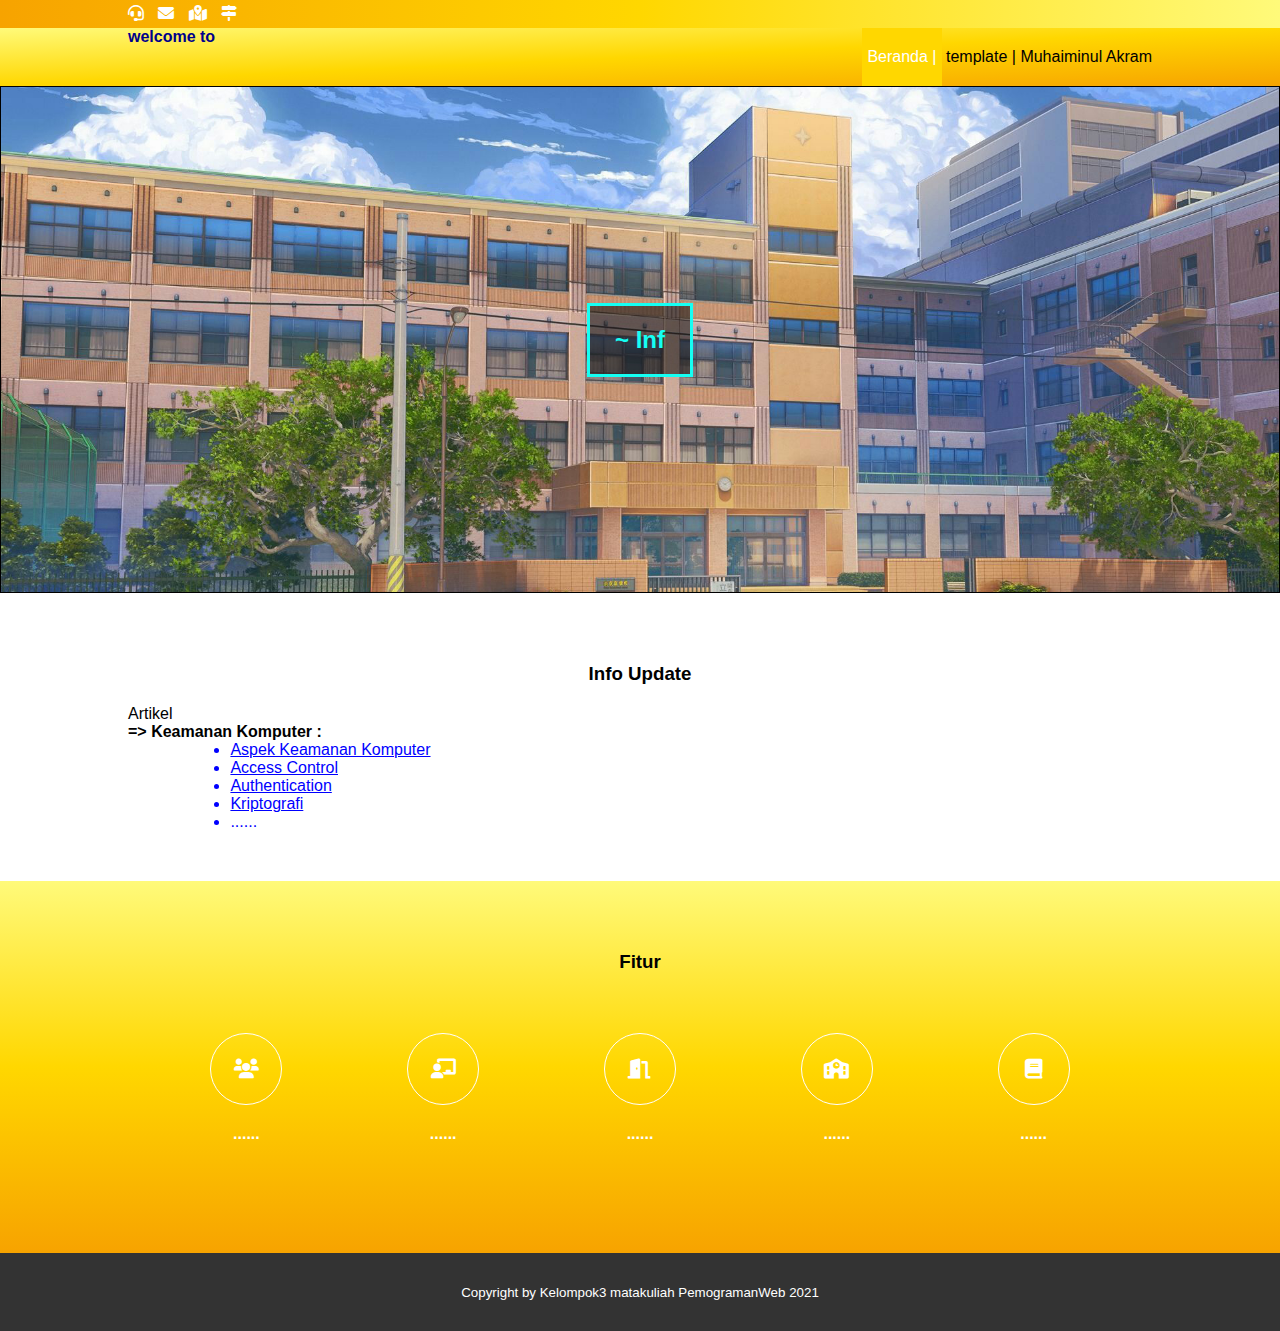
<file: index.html>
<!DOCTYPE html>
<html lang="en">
    <head>
        <meta charset="UTF-8">
        <meta name="viewport" content="width=device-width, initial-scale=1.0">
        <title>firstweb |home</title>
        <link rel="stylesheet" href="style.css">
        <link rel="stylesheet" href="https://cdnjs.cloudflare.com/ajax/libs/font-awesome/6.0.0-beta2/css/all.min.css">
    </head>
    <body>
        <!-- Header -->
        <div class="info">
            <div class="container">
                <ul>
                    <li><a href="#"><i class="fa-solid fa-headset"></i></a></li>
                    <li><a href="#"><i class="fas fa-envelope"></i></a></li>
                    <li><a href="#"><i class="fa-solid fa-map-location-dot"></i></a></li>
                    <li><a href="#"><i class="fa-solid fa-signs-post"></i></a></li>
                </ul>
            </div>
        </div>
    <header>
    <div class="container">
        <h4>
            <span class="efek2ngetik"></span><br>
            <span class="efek3ngetik"></span>
            <!---->
        </h4> 
        <script src="script2.js"></script>
        
        <ul>
            <li class="aktif"><a href="index.html">Beranda |</a></li>
            <!-- ... -->
            <li><a href="template.html">template |</a></li>
            <li><a href="biodt.html">Muhaiminul Akram </a></li>
        </ul>
    </div>
    </header>

        <!-- banner -->
        <section class="banner">
            <h2><!--Nama Sekolah :<br>-->
                <span class="efek-ngetik"></span>
            </h2>   <!--cobajs-->
            <script src="script.js"></script>
        </section>

        <!--Tentang Sekolah-->
    <section class="tentang">
        <div class="container">
            <h3>Info Update<br></h3>
            <p>
                Artikel <br>
                <b>=> Keamanan Komputer :</b> 
                <br>
                <div class="container">
                    <ul style="color: blue;">
                        <li><a href="KeamanankomputerRsm1.html"><u>Aspek Keamanan Komputer</u></a></li>
                        <li><a href="KeamanankomputerRsm2.html"><u>Access Control</u></a></li>
                        <li><a href="KeamanankomputerRsm3.html"><u>Authentication</u></a></li>
                        <li><a href="KeamanankomputerRsm4.html"><u>Kriptografi</u></a></li>
                        <li><a href="kosong.html">......</a></li>
                    </ul>
                </div>
                
                </p>
        </div>
    </section>

    <!--content-->
    <section class="fitur">
        <div class="container">
            <h3>Fitur</h3>
            <div class="box">
                <div class="col-5">
                    <a href="#">
                    <div class="icon"><i class="fa-solid fa-users"></i></div>
                    <h4>......</h4></a>
                </div>
                <div class="col-5">
                    <a href="#">
                    <div class="icon"><i class="fa-solid fa-chalkboard-user"></i></div>
                    <h4>......</h4></a>
                </div>
                <div class="col-5">
                    <a href="#">
                    <div class="icon"><i class="fa-solid fa-door-open"></i></div>
                    <h4>......</h4></a>
                </div>
                <div class="col-5">
                    <a href="#">
                    <div class="icon"><i class="fa-solid fa-school"></i></div>
                    <h4>......</h4></a>
                </div>
                <div class="col-5">
                    <a href="#">
                    <div class="icon"><i class="fa-solid fa-book"></i></div>
                    <h4>......</h4></a>
                </div>
            </div>
        </div>
    </section>

    <!--Footer-->

    <footer>
        <div class="container">
            <center><small>Copyright by Kelompok3 matakuliah PemogramanWeb 2021</small></center>
        </div>
    </footer>
    
    </body>
</html>
</file>
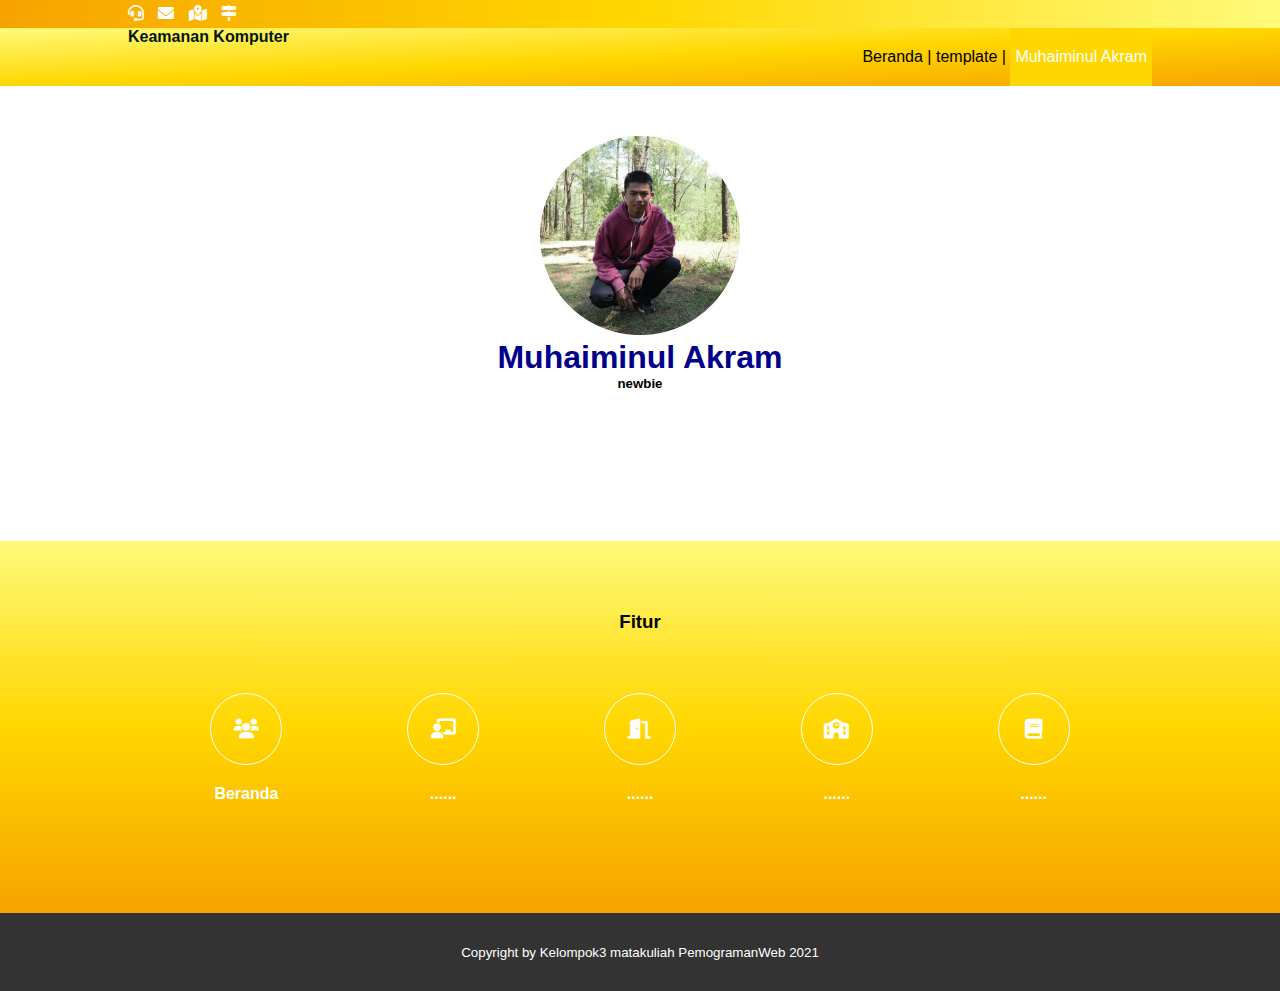
<file: biodt.html>
<!DOCTYPE html>
<html lang="en">
    <head>
        <meta charset="UTF-8">
        <meta name="viewport" content="width=device-width, initial-scale=1.0">
        <title>firstweb |materi</title>
        <link rel="stylesheet" href="style.css">
        <link rel="stylesheet" href="https://cdnjs.cloudflare.com/ajax/libs/font-awesome/6.0.0-beta2/css/all.min.css">
    </head>
    <body>
        <!-- Header -->
        <div class="info">
            <div class="container">
                <ul>
                    <li><a href="#"><i class="fa-solid fa-headset"></i></a></li>
                    <li><a href="#"><i class="fas fa-envelope"></i></a></li>
                    <li><a href="#"><i class="fa-solid fa-map-location-dot"></i></a></li>
                    <li><a href="#"><i class="fa-solid fa-signs-post"></i></a></li>
                </ul>
            </div>
        </div>
    <header>
    <div class="container">
        <!-- <h4><span class="efekngetik"></span></h4>js sekolah menengah kejuruan-->
        <!-- <script src="scripthallain.js"></script> -->
        <h4>Keamanan Komputer</h4>
        <ul>
            <li><a href="index.html">Beranda |</a></li>
            <!-- ... -->
            <li><a href="template.html">template |</a></li>
            <li class="aktif"><a href="biodt.html">Muhaiminul Akram </a></li>
        </ul>
    </div>
    </header>

    <!-- isi -->
    <section class="foto">
        <div class="container">
            <center><img src="gambar/pMuhaiminul Akram.jpg" width="200px"></center>  
            <center>
                <h1 style="color: darkblue;">Muhaiminul Akram</h1>
                <h5>newbie </h5>
            </center>
        </div>
    </section>
    <section class="bio">
        <div class="container">
            
        </div>

    </section>


    <!-- tutup isi -->

     <!--content-->
     <section class="fitur">
        <div class="container">
            <h3>Fitur</h3>
            <div class="box">
                <div class="col-5">
                    <a href="index.html">
                    <div class="icon"><i class="fa-solid fa-users"></i></div>
                    <h4>Beranda</h4></a>
                </div>
                <div class="col-5">
                    <a href="#">
                    <div class="icon"><i class="fa-solid fa-chalkboard-user"></i></div>
                    <h4>......</h4></a>
                </div>
                <div class="col-5">
                    <a href="#">
                    <div class="icon"><i class="fa-solid fa-door-open"></i></div>
                    <h4>......</h4></a>
                </div>
                <div class="col-5">
                    <a href="#">
                    <div class="icon"><i class="fa-solid fa-school"></i></div>
                    <h4>......</h4></a>
                </div>
                <div class="col-5">
                    <a href="#">
                    <div class="icon"><i class="fa-solid fa-book"></i></div>
                    <h4>......</h4></a>
                </div>
            </div>
        </div>
    </section>

    <!--Footer-->

    <footer>
        <div class="container">
            <center><small>Copyright by Kelompok3 matakuliah PemogramanWeb 2021</small></center>
        </div>
    </footer>

    </body>
</html>
</file>
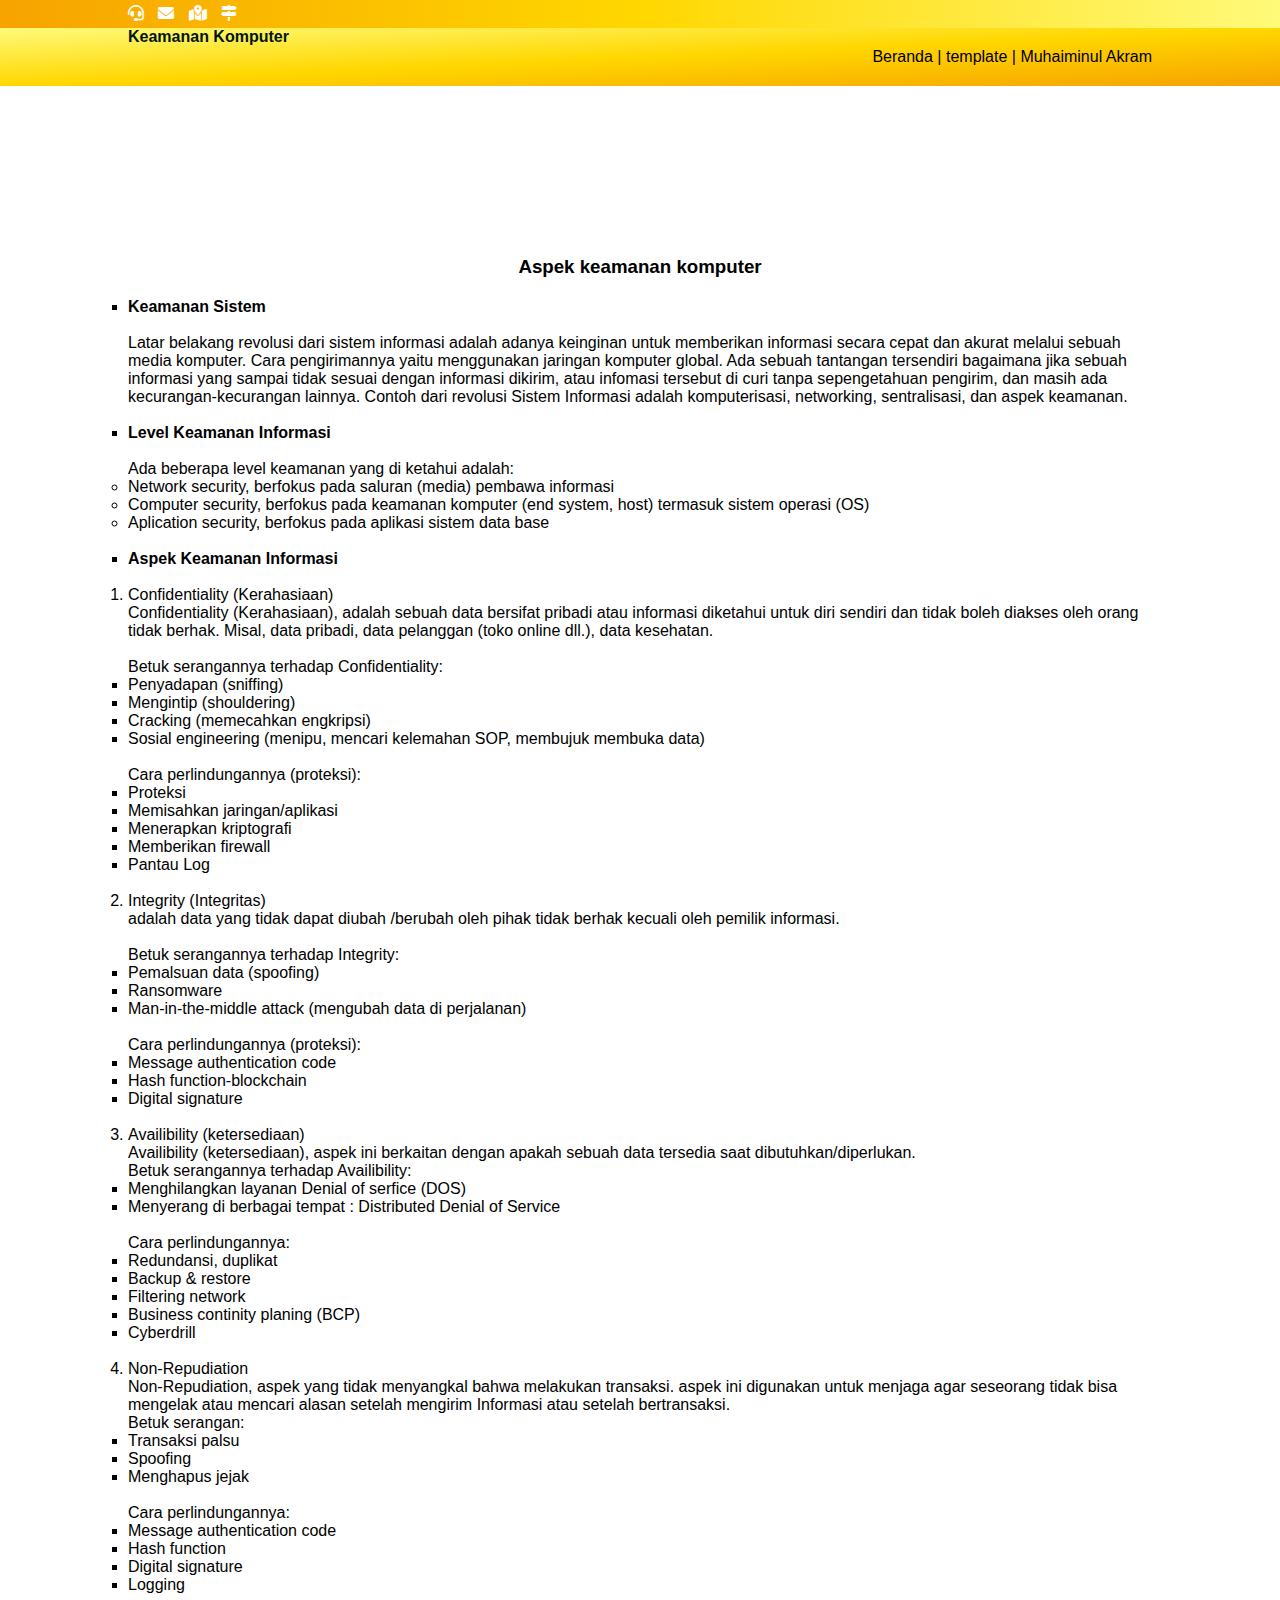
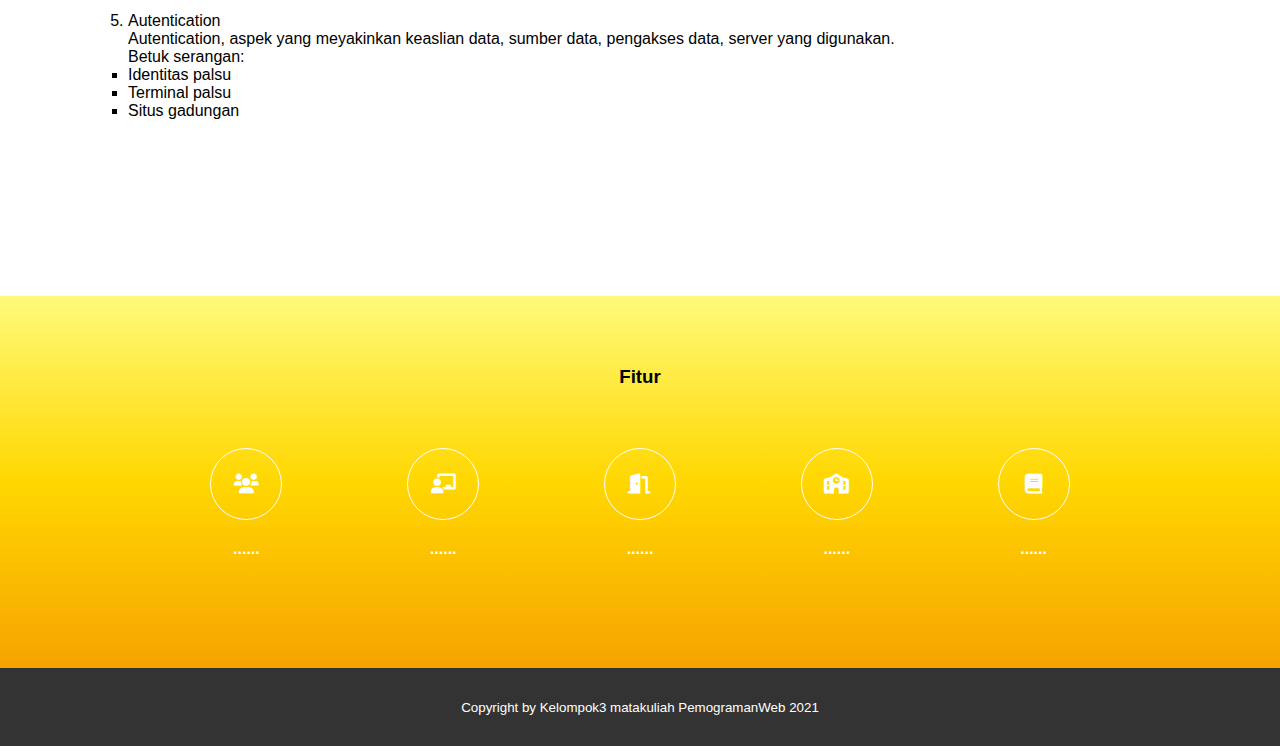
<file: KeamanankomputerResume1.html>
<!DOCTYPE html>
<html lang="en">
    <head>
        <meta charset="UTF-8">
        <meta name="viewport" content="width=device-width, initial-scale=1.0">
        <title>firsweb |materi</title>
        <link rel="stylesheet" href="style.css">
        <link rel="stylesheet" href="https://cdnjs.cloudflare.com/ajax/libs/font-awesome/6.0.0-beta2/css/all.min.css">
    </head>
    <body>
        <!-- Header -->
        <div class="info">
            <div class="container">
                <ul>
                    <li><a href="#"><i class="fa-solid fa-headset"></i></a></li>
                    <li><a href="#"><i class="fas fa-envelope"></i></a></li>
                    <li><a href="#"><i class="fa-solid fa-map-location-dot"></i></a></li>
                    <li><a href="#"><i class="fa-solid fa-signs-post"></i></a></li>
                </ul>
            </div>
        </div>
    <header>
    <div class="container">
        <!-- <h4><span class="efekngetik"></span></h4>js sekolah menengah kejuruan-->
        <!-- <script src="scripthallain.js"></script> -->
        <h4>Keamanan Komputer</h4>
        <ul>
            <li><a href="index.html">Beranda |</a></li>
            <!-- ... -->
            <li><a href="template.html">template |</a></li>
            <li"><a href="#">Muhaiminul Akram </a></li>
        </ul>
    </div>
    </header>

    <section class="foto">
        <div class="container">
            <!-- <img src="img/asdf.jpg" width="100%"> -->
        </div>

    </section>

        <!--visi misi-->
    <section class="tentang1">
        <div class="container">
            <h3>Aspek keamanan komputer</h3>
            <ul type="square">
                <!--  -->
                <li><b>Keamanan Sistem</b></li>
                <p><br>
                    Latar belakang revolusi dari sistem informasi adalah adanya keinginan untuk memberikan 
                    informasi secara cepat dan akurat melalui sebuah media komputer. 
                    Cara pengirimannya yaitu menggunakan jaringan komputer global. 
                    Ada sebuah tantangan tersendiri bagaimana jika sebuah informasi yang sampai tidak 
                    sesuai dengan informasi dikirim, atau infomasi tersebut di curi tanpa sepengetahuan 
                    pengirim, dan masih ada kecurangan-kecurangan  lainnya. Contoh dari revolusi Sistem 
                    Informasi adalah komputerisasi, networking, sentralisasi, dan aspek keamanan.
                    <br><br>
                </p>
                <!--  -->
                <li><b>Level Keamanan Informasi </b></li>
                <p><br>
                    Ada beberapa level keamanan yang di ketahui adalah:
                    <ul>
                        <li>Network security, berfokus pada saluran (media) pembawa informasi</li>
                        <li>Computer security, berfokus pada keamanan komputer (end system, host) termasuk sistem operasi (OS)</li>
                        <li>Aplication security, berfokus pada aplikasi sistem data base</li>
                    </ul>
                    <br>
                </p>
                <!--  -->
                <li><b>Aspek Keamanan Informasi</b></li>
                <p><br>
                    <ol>
                        <li>Confidentiality (Kerahasiaan)</li>
                        <p>Confidentiality (Kerahasiaan), 
                            adalah sebuah data bersifat pribadi atau informasi diketahui untuk diri 
                            sendiri dan tidak boleh diakses oleh orang tidak berhak. Misal, data pribadi, 
                            data pelanggan (toko online dll.), data kesehatan.
                            <br><br>
                            Betuk serangannya terhadap Confidentiality:
                            <ul>
                                <li>Penyadapan (sniffing)</li>
                                <li>Mengintip (shouldering)</li>
                                <li>Cracking (memecahkan engkripsi)</li>
                                <li>Sosial engineering (menipu, mencari kelemahan SOP, membujuk membuka data)</li>
                            </ul>
                            <br>
                            Cara perlindungannya (proteksi):
                            <ul>
                                <li>Proteksi</li>
                                <li>Memisahkan jaringan/aplikasi</li>
                                <li>Menerapkan kriptografi</li>
                                <li>Memberikan firewall</li>
                                <li>Pantau Log</li>
                            </ul>
                            <br>
                        </p>
                        <li>Integrity (Integritas)</li>
                        <p>adalah data yang tidak dapat diubah /berubah oleh pihak tidak berhak kecuali 
                            oleh pemilik informasi.
                            <br><br>
                            Betuk serangannya terhadap Integrity:
                            <ul>
                                <li>Pemalsuan data (spoofing)</li>
                                <li>Ransomware</li>
                                <li>Man-in-the-middle attack (mengubah data di perjalanan)</li>
                            </ul>
                            <br>
                            Cara perlindungannya (proteksi):
                            <ul>
                                <li>Message authentication code</li>
                                <li>Hash function-blockchain</li>
                                <li>Digital signature</li>
                            </ul>
                            <br>
                            </p>

                        <li>Availibility (ketersediaan)</li>
                        <p>Availibility (ketersediaan), aspek ini berkaitan dengan apakah sebuah data 
                            tersedia saat dibutuhkan/diperlukan.
                            <br>
                            Betuk serangannya terhadap Availibility:
                            <ul>
                                <li>Menghilangkan layanan Denial of serfice (DOS)</li>
                                <li>Menyerang di berbagai tempat : Distributed Denial of Service</li>
                            </ul>
                            <br>
                            Cara perlindungannya:
                            <ul>
                                <li>Redundansi, duplikat</li>
                                <li>Backup & restore</li>
                                <li>Filtering network</li>
                                <li>Business continity planing (BCP)</li>
                                <li>Cyberdrill</li>
                            </ul>
                            <br>
                            </p>
                        <li>Non-Repudiation</li>
                        <p>Non-Repudiation, aspek yang tidak menyangkal bahwa melakukan transaksi. 
                            aspek ini digunakan untuk menjaga agar seseorang tidak bisa mengelak atau 
                            mencari alasan setelah mengirim Informasi atau setelah bertransaksi.
                            <br>
                            Betuk serangan:
                            <ul>
                                <li>Transaksi palsu</li>
                                <li>Spoofing</li>
                                <li>Menghapus jejak</li>
                            </ul>
                            <br>
                            Cara perlindungannya:
                            <ul>
                                <li>Message authentication code</li>
                                <li>Hash function</li>
                                <li>Digital signature</li>
                                <li>Logging</li>
                            </ul>
                            <br>
                            </p>
                        <li>Autentication</li>
                        <p>Autentication, 
                            aspek yang meyakinkan keaslian data, sumber data, pengakses data, 
                            server yang digunakan.
                            <br>
                            Betuk serangan:
                            <ul>
                                <li>Identitas palsu</li>
                                <li>Terminal palsu</li>
                                <li>Situs gadungan</li>
                            </ul>
                            <br>
                        </p>
                    </ol>

                </p>

            </ul>
            <p>
                <br><br>
                <br><br>
                <br><br>
            </p>
            
        </div>
    </section>

     <!--content-->
     <section class="fitur">
        <div class="container">
            <h3>Fitur</h3>
            <div class="box">
                <div class="col-5">
                    <a href="#">
                    <div class="icon"><i class="fa-solid fa-users"></i></div>
                    <h4>......</h4></a>
                </div>
                <div class="col-5">
                    <a href="#">
                    <div class="icon"><i class="fa-solid fa-chalkboard-user"></i></div>
                    <h4>......</h4></a>
                </div>
                <div class="col-5">
                    <a href="#">
                    <div class="icon"><i class="fa-solid fa-door-open"></i></div>
                    <h4>......</h4></a>
                </div>
                <div class="col-5">
                    <a href="#">
                    <div class="icon"><i class="fa-solid fa-school"></i></div>
                    <h4>......</h4></a>
                </div>
                <div class="col-5">
                    <a href="#">
                    <div class="icon"><i class="fa-solid fa-book"></i></div>
                    <h4>......</h4></a>
                </div>
            </div>
        </div>
    </section>

    <!--Footer-->

    <footer>
        <div class="container">
            <center><small>Copyright by Kelompok3 matakuliah PemogramanWeb 2021</small></center>
        </div>
    </footer>

    </body>
</html>
</file>
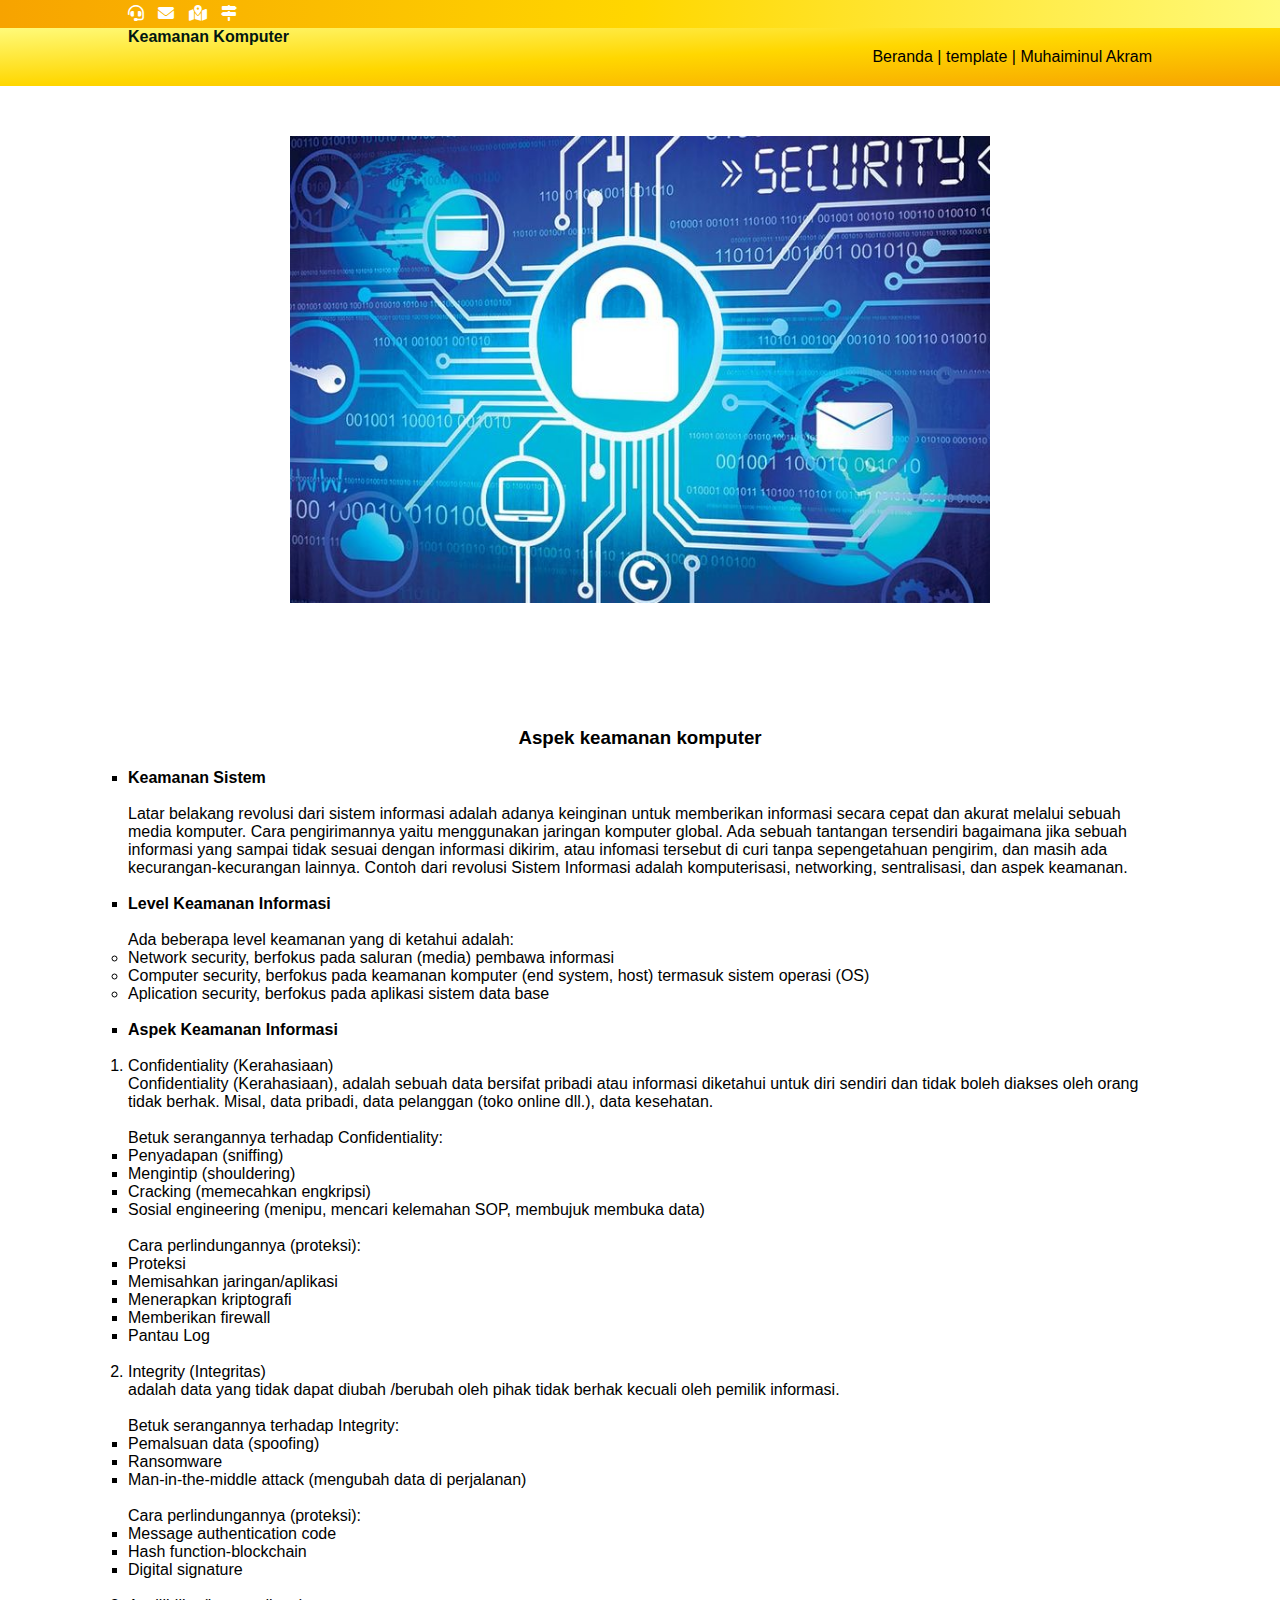
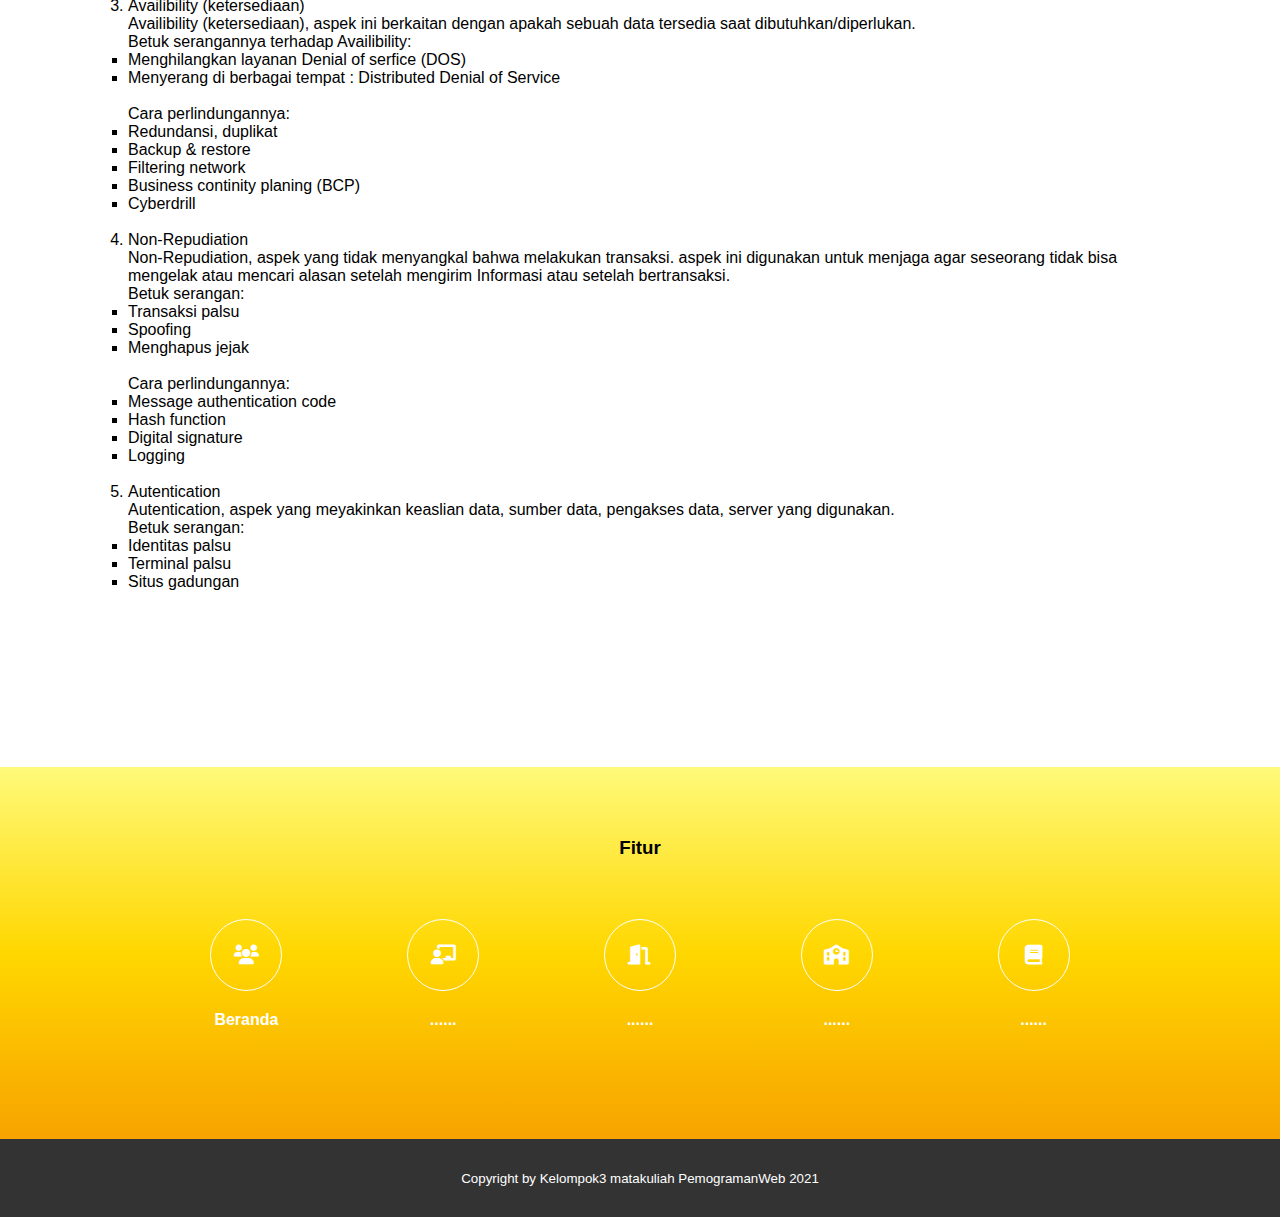
<file: KeamanankomputerRsm1.html>
<!DOCTYPE html>
<html lang="en">
    <head>
        <meta charset="UTF-8">
        <meta name="viewport" content="width=device-width, initial-scale=1.0">
        <title>firstweb |materi</title>
        <link rel="stylesheet" href="style.css">
        <link rel="stylesheet" href="https://cdnjs.cloudflare.com/ajax/libs/font-awesome/6.0.0-beta2/css/all.min.css">
    </head>
    <body>
        <!-- Header -->
        <div class="info">
            <div class="container">
                <ul>
                    <li><a href="#"><i class="fa-solid fa-headset"></i></a></li>
                    <li><a href="#"><i class="fas fa-envelope"></i></a></li>
                    <li><a href="#"><i class="fa-solid fa-map-location-dot"></i></a></li>
                    <li><a href="#"><i class="fa-solid fa-signs-post"></i></a></li>
                </ul>
            </div>
        </div>
    <header>
    <div class="container">
        <!-- <h4><span class="efekngetik"></span></h4>js sekolah menengah kejuruan-->
        <!-- <script src="scripthallain.js"></script> -->
        <h4>Keamanan Komputer</h4>
        <ul>
            <li><a href="index.html">Beranda |</a></li>
            <!-- ... -->
            <li><a href="template.html">template |</a></li>
            <li><a href="biodt.html">Muhaiminul Akram </a></li>
        </ul>
    </div>
    </header>

    <section class="foto">
        <div class="container">
            <center><img src="gambar/KKom.jpg" width="700px"></center>
            
        </div>

    </section>

        <!-- -->
    <section class="tentang1">
        <div class="container">
            <h3>Aspek keamanan komputer</h3>
            <ul type="square">
                <!--  -->
                <li><b>Keamanan Sistem</b></li>
                <p><br>
                    Latar belakang revolusi dari sistem informasi adalah adanya keinginan untuk memberikan 
                    informasi secara cepat dan akurat melalui sebuah media komputer. 
                    Cara pengirimannya yaitu menggunakan jaringan komputer global. 
                    Ada sebuah tantangan tersendiri bagaimana jika sebuah informasi yang sampai tidak 
                    sesuai dengan informasi dikirim, atau infomasi tersebut di curi tanpa sepengetahuan 
                    pengirim, dan masih ada kecurangan-kecurangan  lainnya. Contoh dari revolusi Sistem 
                    Informasi adalah komputerisasi, networking, sentralisasi, dan aspek keamanan.
                    <br><br>
                </p>
                <!--  -->
                <li><b>Level Keamanan Informasi </b></li>
                <p><br>
                    Ada beberapa level keamanan yang di ketahui adalah:
                    <ul>
                        <li>Network security, berfokus pada saluran (media) pembawa informasi</li>
                        <li>Computer security, berfokus pada keamanan komputer (end system, host) termasuk sistem operasi (OS)</li>
                        <li>Aplication security, berfokus pada aplikasi sistem data base</li>
                    </ul>
                    <br>
                </p>
                <!--  -->
                <li><b>Aspek Keamanan Informasi</b></li>
                <p><br>
                    <ol>
                        <li>Confidentiality (Kerahasiaan)</li>
                        <p>Confidentiality (Kerahasiaan), 
                            adalah sebuah data bersifat pribadi atau informasi diketahui untuk diri 
                            sendiri dan tidak boleh diakses oleh orang tidak berhak. Misal, data pribadi, 
                            data pelanggan (toko online dll.), data kesehatan.
                            <br><br>
                            Betuk serangannya terhadap Confidentiality:
                            <ul>
                                <li>Penyadapan (sniffing)</li>
                                <li>Mengintip (shouldering)</li>
                                <li>Cracking (memecahkan engkripsi)</li>
                                <li>Sosial engineering (menipu, mencari kelemahan SOP, membujuk membuka data)</li>
                            </ul>
                            <br>
                            Cara perlindungannya (proteksi):
                            <ul>
                                <li>Proteksi</li>
                                <li>Memisahkan jaringan/aplikasi</li>
                                <li>Menerapkan kriptografi</li>
                                <li>Memberikan firewall</li>
                                <li>Pantau Log</li>
                            </ul>
                            <br>
                        </p>
                        <li>Integrity (Integritas)</li>
                        <p>adalah data yang tidak dapat diubah /berubah oleh pihak tidak berhak kecuali 
                            oleh pemilik informasi.
                            <br><br>
                            Betuk serangannya terhadap Integrity:
                            <ul>
                                <li>Pemalsuan data (spoofing)</li>
                                <li>Ransomware</li>
                                <li>Man-in-the-middle attack (mengubah data di perjalanan)</li>
                            </ul>
                            <br>
                            Cara perlindungannya (proteksi):
                            <ul>
                                <li>Message authentication code</li>
                                <li>Hash function-blockchain</li>
                                <li>Digital signature</li>
                            </ul>
                            <br>
                            </p>

                        <li>Availibility (ketersediaan)</li>
                        <p>Availibility (ketersediaan), aspek ini berkaitan dengan apakah sebuah data 
                            tersedia saat dibutuhkan/diperlukan.
                            <br>
                            Betuk serangannya terhadap Availibility:
                            <ul>
                                <li>Menghilangkan layanan Denial of serfice (DOS)</li>
                                <li>Menyerang di berbagai tempat : Distributed Denial of Service</li>
                            </ul>
                            <br>
                            Cara perlindungannya:
                            <ul>
                                <li>Redundansi, duplikat</li>
                                <li>Backup & restore</li>
                                <li>Filtering network</li>
                                <li>Business continity planing (BCP)</li>
                                <li>Cyberdrill</li>
                            </ul>
                            <br>
                            </p>
                        <li>Non-Repudiation</li>
                        <p>Non-Repudiation, aspek yang tidak menyangkal bahwa melakukan transaksi. 
                            aspek ini digunakan untuk menjaga agar seseorang tidak bisa mengelak atau 
                            mencari alasan setelah mengirim Informasi atau setelah bertransaksi.
                            <br>
                            Betuk serangan:
                            <ul>
                                <li>Transaksi palsu</li>
                                <li>Spoofing</li>
                                <li>Menghapus jejak</li>
                            </ul>
                            <br>
                            Cara perlindungannya:
                            <ul>
                                <li>Message authentication code</li>
                                <li>Hash function</li>
                                <li>Digital signature</li>
                                <li>Logging</li>
                            </ul>
                            <br>
                            </p>
                        <li>Autentication</li>
                        <p>Autentication, 
                            aspek yang meyakinkan keaslian data, sumber data, pengakses data, 
                            server yang digunakan.
                            <br>
                            Betuk serangan:
                            <ul>
                                <li>Identitas palsu</li>
                                <li>Terminal palsu</li>
                                <li>Situs gadungan</li>
                            </ul>
                            <br>
                        </p>
                    </ol>

                </p>

            </ul>
            <p>
                <br><br>
                <br><br>
                <br><br>
            </p>
            
        </div>
    </section>

     <!--content-->
     <section class="fitur">
        <div class="container">
            <h3>Fitur</h3>
            <div class="box">
                <div class="col-5">
                    <a href="index.html">
                    <div class="icon"><i class="fa-solid fa-users"></i></div>
                    <h4>Beranda</h4></a>
                </div>
                <div class="col-5">
                    <a href="#">
                    <div class="icon"><i class="fa-solid fa-chalkboard-user"></i></div>
                    <h4>......</h4></a>
                </div>
                <div class="col-5">
                    <a href="#">
                    <div class="icon"><i class="fa-solid fa-door-open"></i></div>
                    <h4>......</h4></a>
                </div>
                <div class="col-5">
                    <a href="#">
                    <div class="icon"><i class="fa-solid fa-school"></i></div>
                    <h4>......</h4></a>
                </div>
                <div class="col-5">
                    <a href="#">
                    <div class="icon"><i class="fa-solid fa-book"></i></div>
                    <h4>......</h4></a>
                </div>
            </div>
        </div>
    </section>

    <!--Footer-->

    <footer>
        <div class="container">
            <center><small>Copyright by Kelompok3 matakuliah PemogramanWeb 2021</small></center>
        </div>
    </footer>

    </body>
</html>
</file>
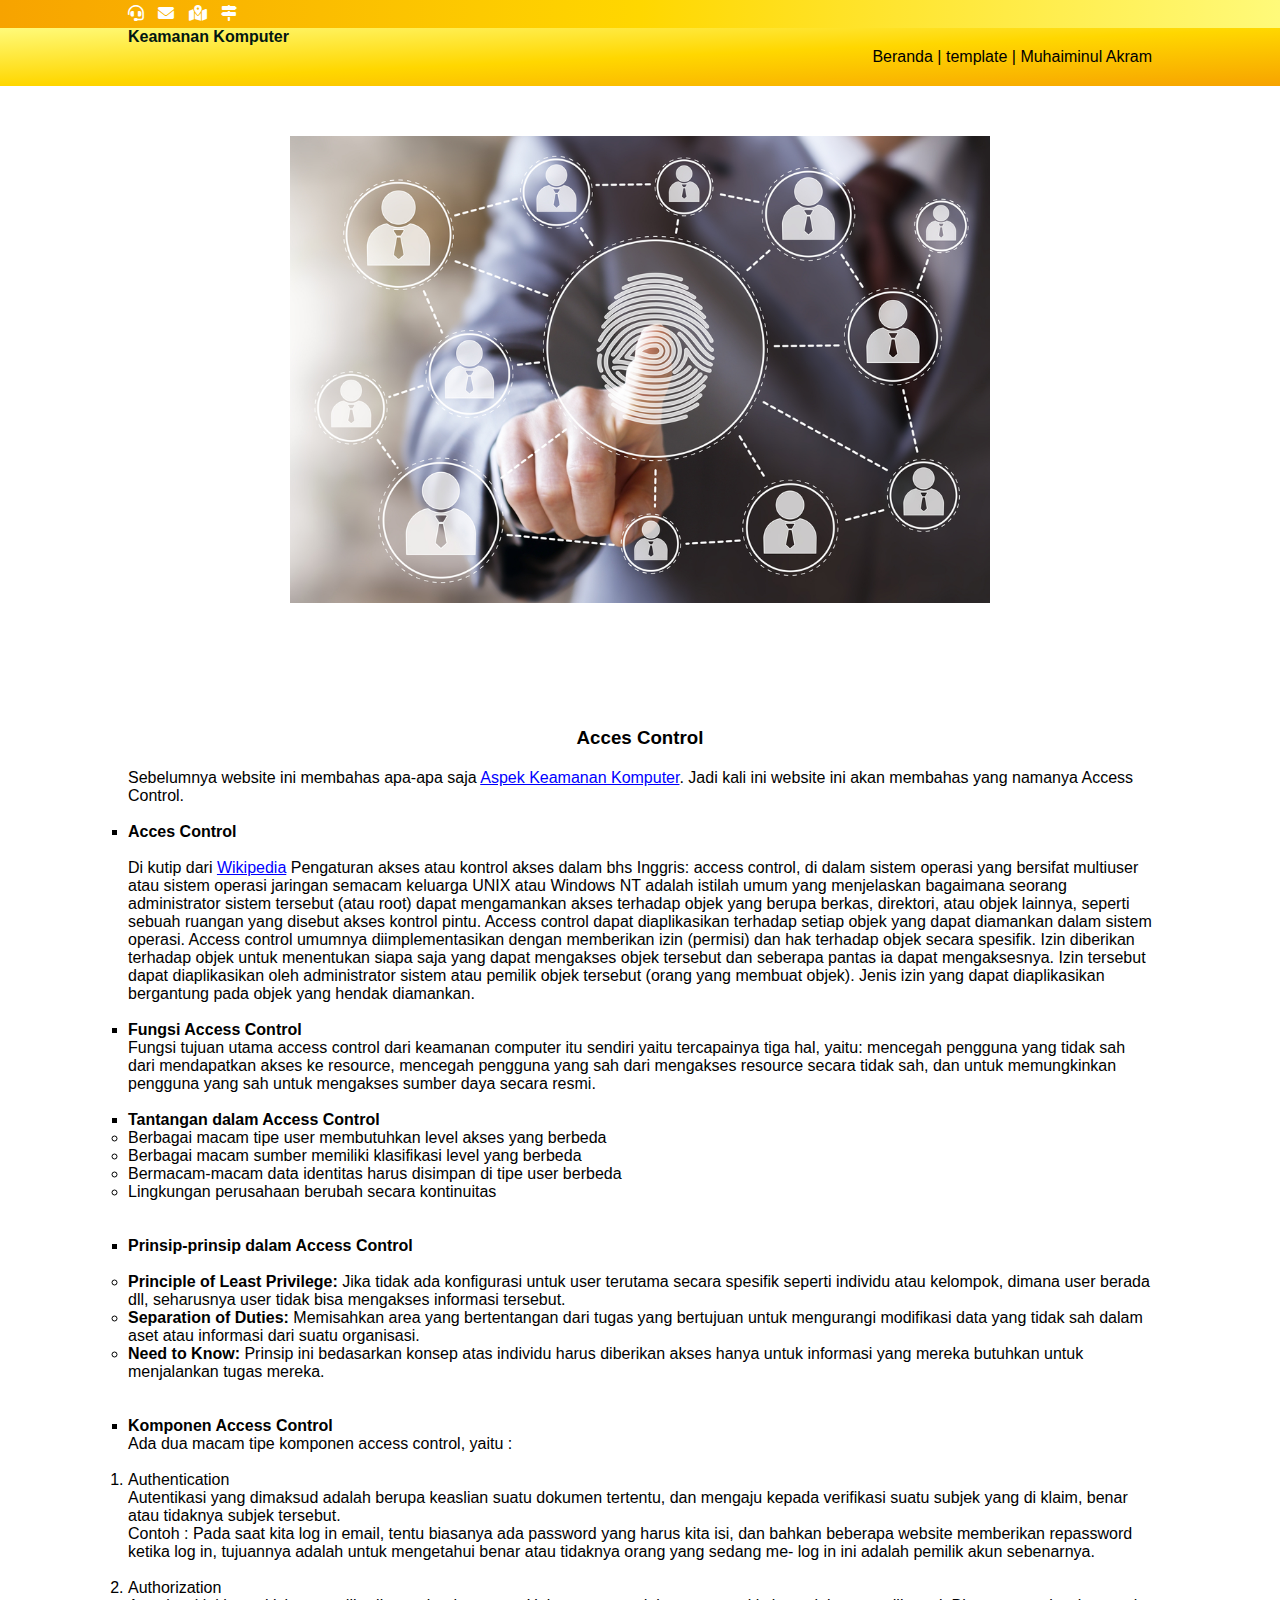
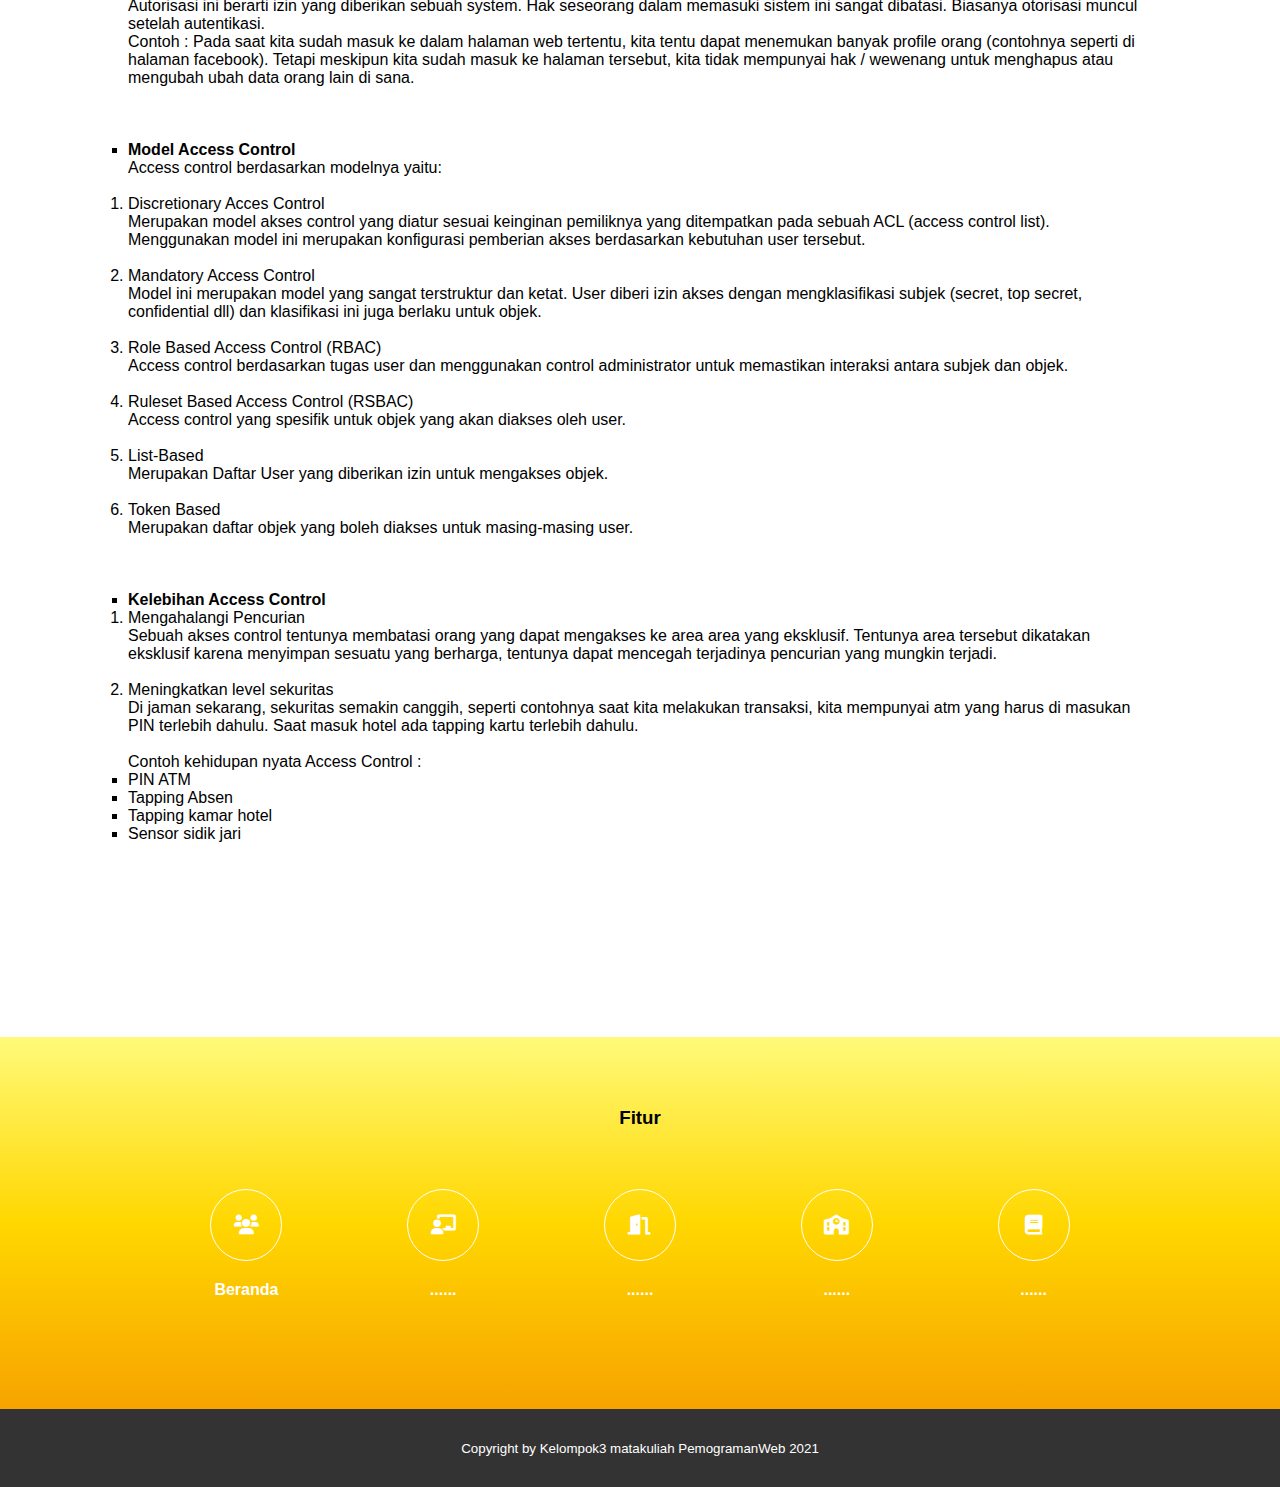
<file: KeamanankomputerRsm2.html>
<!DOCTYPE html>
<html lang="en">
    <head>
        <meta charset="UTF-8">
        <meta name="viewport" content="width=device-width, initial-scale=1.0">
        <title>firstweb |materi</title>
        <link rel="stylesheet" href="style.css">
        <link rel="stylesheet" href="https://cdnjs.cloudflare.com/ajax/libs/font-awesome/6.0.0-beta2/css/all.min.css">
    </head>
    <body>
        <!-- Header -->
        <div class="info">
            <div class="container">
                <ul>
                    <li><a href="#"><i class="fa-solid fa-headset"></i></a></li>
                    <li><a href="#"><i class="fas fa-envelope"></i></a></li>
                    <li><a href="#"><i class="fa-solid fa-map-location-dot"></i></a></li>
                    <li><a href="#"><i class="fa-solid fa-signs-post"></i></a></li>
                </ul>
            </div>
        </div>
    <header>
    <div class="container">
        <!-- <h4><span class="efekngetik"></span></h4>js sekolah menengah kejuruan-->
        <!-- <script src="scripthallain.js"></script> -->
        <h4>Keamanan Komputer</h4>
        <ul>
            <li><a href="index.html">Beranda |</a></li>
            <!-- ... -->
            <li><a href="template.html">template |</a></li>
            <li><a href="biodt.html">Muhaiminul Akram </a></li>
        </ul>
    </div>
    </header>

    <section class="foto">
        <div class="container">
            <center><img src="gambar/AcsControl.jpg" width="700px"></center>
            
        </div>

    </section>

        <!-- -->
    <section class="tentang1">
        <div class="container">
            <h3>Acces Control</h3>
            <p>
                Sebelumnya website ini membahas 
                apa-apa saja <a href="KeamanankomputerRsm1.html"><u style="color: blue;">Aspek Keamanan Komputer</u></a>. 
                Jadi kali ini website ini akan membahas yang namanya Access Control. <br><br>
            </p>
            <ul type="square">
                <!--  -->
                <li><b>Acces Control</b></li>
                <p><br>
                    Di kutip dari 
                    <a href="https://id.wikipedia.org/wiki/Pengaturan_akses"><u style="color: blue;">Wikipedia</u></a> 
                    Pengaturan akses atau kontrol akses dalam bhs Inggris: access control, 
                    di dalam sistem operasi yang bersifat multiuser atau sistem operasi jaringan semacam keluarga UNIX 
                    atau Windows NT adalah istilah umum yang menjelaskan bagaimana seorang administrator sistem 
                    tersebut (atau root) dapat mengamankan akses terhadap objek yang berupa berkas, direktori, 
                    atau objek lainnya, seperti sebuah ruangan yang disebut akses kontrol pintu. Access control 
                    dapat diaplikasikan terhadap setiap objek yang dapat diamankan dalam sistem operasi. Access 
                    control umumnya diimplementasikan dengan memberikan izin (permisi) dan hak terhadap objek 
                    secara spesifik. Izin diberikan terhadap objek untuk menentukan siapa saja yang dapat mengakses 
                    objek tersebut dan seberapa pantas ia dapat mengaksesnya. Izin tersebut dapat diaplikasikan 
                    oleh administrator sistem atau pemilik objek tersebut (orang yang membuat objek). 
                    Jenis izin yang dapat diaplikasikan bergantung pada objek yang hendak diamankan.
                    <br><br>
                </p>
                <!--  -->
                <li><b>Fungsi Access Control</b></li>
                <p>
                    Fungsi tujuan utama access control dari keamanan computer itu sendiri yaitu tercapainya tiga hal, 
                    yaitu: mencegah pengguna yang tidak sah dari mendapatkan akses ke resource, mencegah pengguna yang 
                    sah dari mengakses resource secara tidak sah, 
                    dan untuk memungkinkan pengguna yang sah untuk mengakses sumber daya secara resmi.
                    <br><br>
                </p>
                <!--  -->
                <li><b>Tantangan dalam Access Control</b></li>
                <p>
                    <ul type="circle">
                        <li>Berbagai macam tipe user membutuhkan level akses yang berbeda</li>
                        <li>Berbagai macam sumber memiliki klasifikasi level yang berbeda</li>
                        <li>Bermacam-macam data identitas harus disimpan di tipe user berbeda</li>
                        <li>Lingkungan perusahaan berubah secara kontinuitas</li>
                    </ul>
                    <br><br>
                </p>
                <!--  -->
                <li><b>Prinsip-prinsip dalam Access Control</b></li>
                <p><br>
                    <ul type="circle">
                        <li><b>Principle of Least Privilege: </b>
                            Jika tidak ada konfigurasi untuk user terutama secara spesifik seperti 
                            individu atau kelompok, dimana user berada dll, 
                            seharusnya user tidak bisa mengakses informasi tersebut.</li>
                        <li><b>Separation of Duties: </b>Memisahkan area yang bertentangan dari tugas 
                            yang bertujuan untuk mengurangi modifikasi data yang tidak sah dalam aset 
                            atau informasi dari suatu organisasi.</li>
                        <li><b>Need to Know: </b>Prinsip ini bedasarkan konsep atas individu harus 
                            diberikan akses hanya untuk informasi yang mereka butuhkan untuk 
                            menjalankan tugas mereka.</li>
                    </ul>
                    <br><br>
                </p>
                <!--  -->
                <li><b>Komponen Access Control</b></li>
                <p>
                    Ada dua macam tipe komponen access control, yaitu : <br><br>
                    <ol>
                        <li>Authentication</li>
                        <p>Autentikasi yang dimaksud adalah berupa keaslian suatu dokumen tertentu, 
                            dan mengaju kepada verifikasi suatu subjek yang di klaim, benar atau 
                            tidaknya subjek tersebut. <br>
                            Contoh :
                            Pada saat kita log in email, tentu biasanya ada password yang harus kita isi, 
                            dan bahkan beberapa website memberikan repassword ketika log in, tujuannya 
                            adalah untuk mengetahui benar atau tidaknya orang yang sedang me- log in 
                            ini adalah pemilik akun sebenarnya. <br>   <br>                        
                        </p>
                        <li>Authorization</li>
                        <p>Autorisasi ini berarti izin yang diberikan sebuah system. Hak seseorang 
                            dalam memasuki sistem ini sangat dibatasi. Biasanya otorisasi muncul 
                            setelah autentikasi. <br>
                            Contoh :
                            Pada saat kita sudah masuk ke dalam halaman web tertentu, kita tentu dapat 
                            menemukan banyak profile orang (contohnya seperti di halaman facebook). 
                            Tetapi meskipun kita sudah masuk ke halaman tersebut, kita tidak mempunyai 
                            hak / wewenang untuk menghapus atau mengubah ubah data orang lain di sana. <br><br>
                        </p>
                    </ol>
                    <br><br>
                </p>
                <!--  -->
                <li><b>Model Access Control</b></li>
                <p>
                    Access control berdasarkan modelnya yaitu: <br><br>
                    <ol>
                        <li>Discretionary Acces Control</li>
                        <p>Merupakan model akses control yang diatur sesuai keinginan pemiliknya yang 
                            ditempatkan pada sebuah ACL (access control list). Menggunakan model ini 
                            merupakan konfigurasi pemberian akses berdasarkan kebutuhan user tersebut.
                            <br><br></p>
                        <li>Mandatory Access Control</li>
                        <p>Model ini merupakan model yang sangat terstruktur dan ketat. User diberi izin 
                            akses dengan mengklasifikasi subjek (secret, top secret, confidential dll) 
                            dan klasifikasi ini juga berlaku untuk objek. <br><br></p>
                        <li>Role Based Access Control (RBAC)</li>
                        <p>Access control berdasarkan tugas user dan menggunakan control administrator 
                            untuk memastikan interaksi antara subjek dan objek. <br><br></p>
                        <li>Ruleset Based Access Control (RSBAC)</li>
                        <p>Access control yang spesifik untuk objek yang akan diakses oleh user. <br><br></p>
                        <li>List-Based</li>
                        <p>Merupakan Daftar User yang diberikan izin untuk mengakses objek. <br><br></p>
                        <li>Token Based</li>
                        <p>Merupakan daftar objek yang boleh diakses untuk masing-masing user. <br><br></p>
                    </ol>
                    <br><br>
                </p>
                <!--  -->
                <li><b>Kelebihan Access Control</b></li>
                <p>
                    <ol>
                        <li>Mengahalangi Pencurian</li>
                        <p>
                            Sebuah akses control tentunya membatasi orang yang dapat mengakses ke area 
                            area yang eksklusif. Tentunya area tersebut dikatakan eksklusif karena 
                            menyimpan sesuatu yang berharga, tentunya dapat mencegah terjadinya 
                            pencurian yang mungkin terjadi.
                            <br><br>
                        </p>
                        <li>Meningkatkan level sekuritas</li>
                        <p>
                            Di jaman sekarang, sekuritas semakin canggih, seperti contohnya saat kita 
                            melakukan transaksi, kita mempunyai atm yang harus di masukan PIN terlebih 
                            dahulu. Saat masuk hotel ada tapping kartu terlebih dahulu.
                            <br><br>
                            Contoh kehidupan nyata Access Control : <br>
                            <ul>
                                <li>PIN ATM</li>
                                <li>Tapping Absen</li>
                                <li>Tapping kamar hotel</li>
                                <li>Sensor sidik jari</li>
                            </ul>
                        </p>
                    </ol>
                    <br><br>
                </p>
            </ul>

            <p>
                <br><br>
                <br><br>
                <br><br>
            </p>
            
        </div>
    </section>

     <!--content-->
     <section class="fitur">
        <div class="container">
            <h3>Fitur</h3>
            <div class="box">
                <div class="col-5">
                    <a href="index.html">
                    <div class="icon"><i class="fa-solid fa-users"></i></div>
                    <h4>Beranda</h4></a>
                </div>
                <div class="col-5">
                    <a href="#">
                    <div class="icon"><i class="fa-solid fa-chalkboard-user"></i></div>
                    <h4>......</h4></a>
                </div>
                <div class="col-5">
                    <a href="#">
                    <div class="icon"><i class="fa-solid fa-door-open"></i></div>
                    <h4>......</h4></a>
                </div>
                <div class="col-5">
                    <a href="#">
                    <div class="icon"><i class="fa-solid fa-school"></i></div>
                    <h4>......</h4></a>
                </div>
                <div class="col-5">
                    <a href="#">
                    <div class="icon"><i class="fa-solid fa-book"></i></div>
                    <h4>......</h4></a>
                </div>
            </div>
        </div>
    </section>

    <!--Footer-->

    <footer>
        <div class="container">
            <center><small>Copyright by Kelompok3 matakuliah PemogramanWeb 2021</small></center>
        </div>
    </footer>

    </body>
</html>
</file>
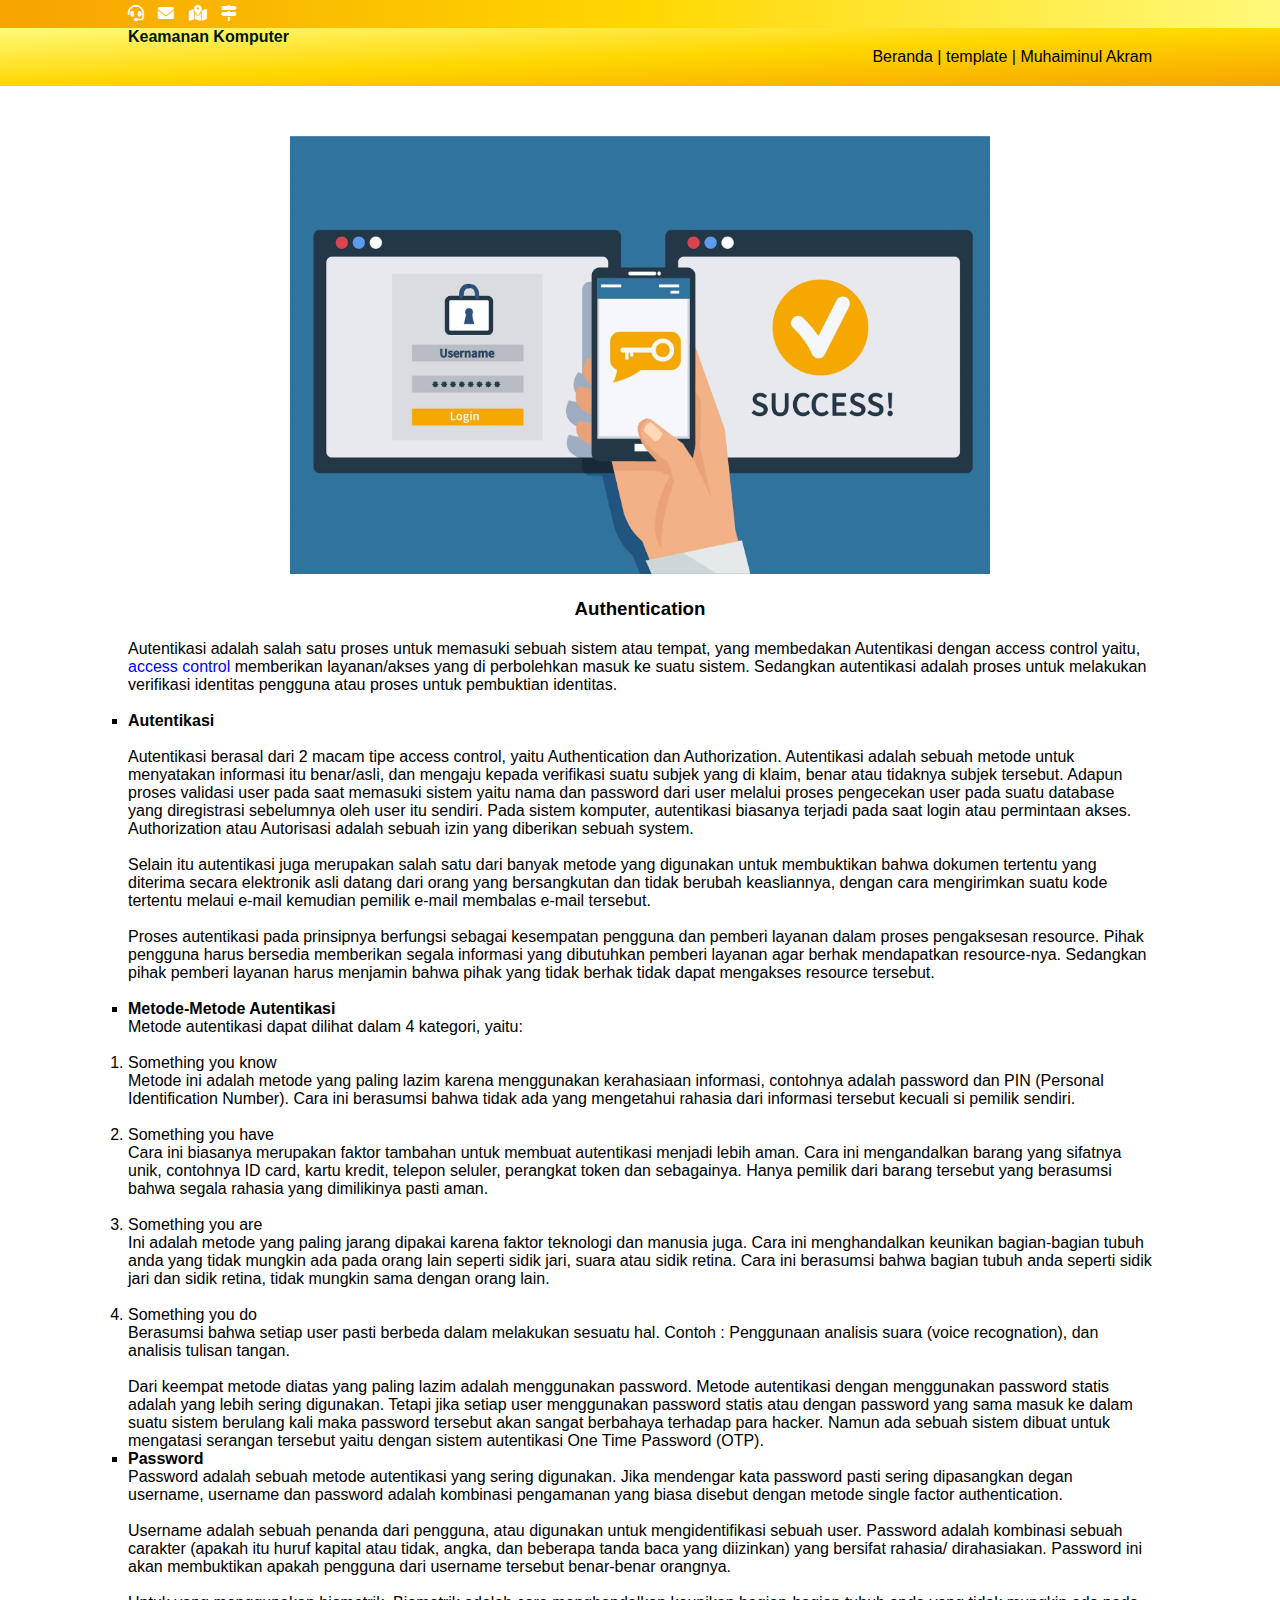
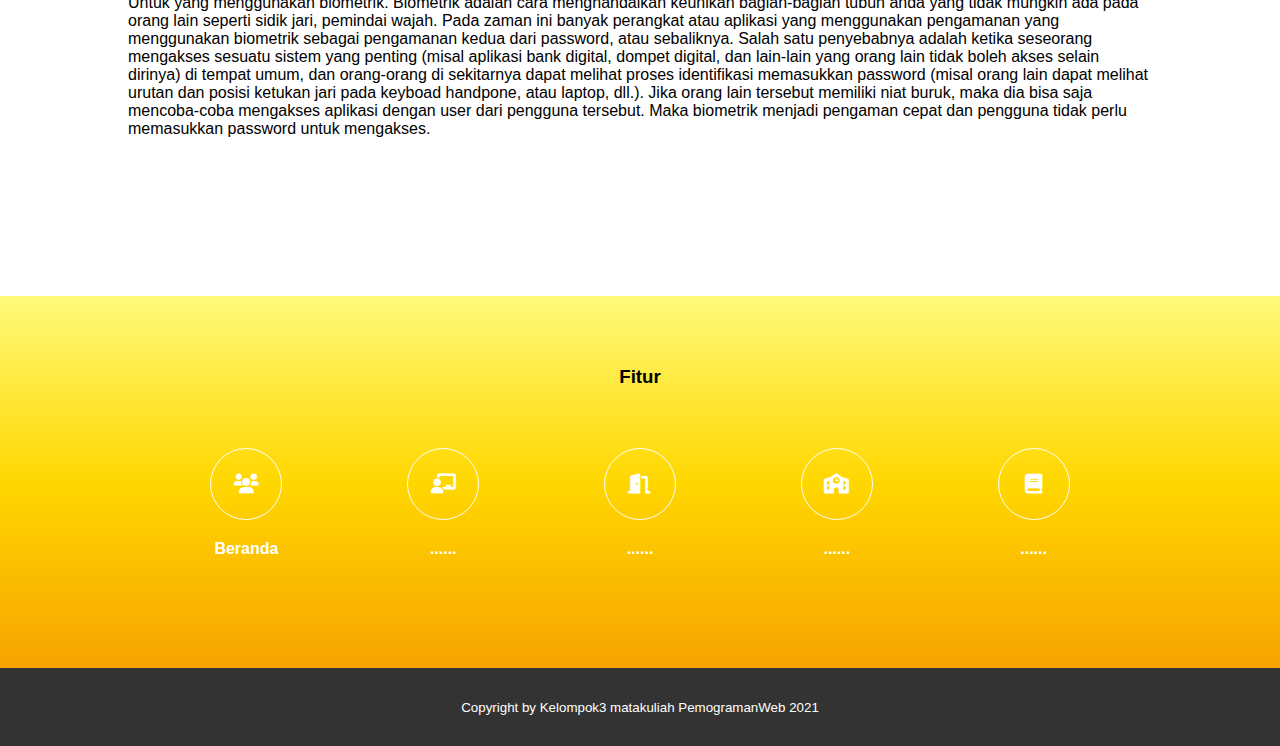
<file: KeamanankomputerRsm3.html>
<!DOCTYPE html>
<html lang="en">
    <head>
        <meta charset="UTF-8">
        <meta name="viewport" content="width=device-width, initial-scale=1.0">
        <title>firstweb |materi</title>
        <link rel="stylesheet" href="style.css">
        <link rel="stylesheet" href="https://cdnjs.cloudflare.com/ajax/libs/font-awesome/6.0.0-beta2/css/all.min.css">
    </head>
    <body>
        <!-- Header -->
        <div class="info">
            <div class="container">
                <ul>
                    <li><a href="#"><i class="fa-solid fa-headset"></i></a></li>
                    <li><a href="#"><i class="fas fa-envelope"></i></a></li>
                    <li><a href="#"><i class="fa-solid fa-map-location-dot"></i></a></li>
                    <li><a href="#"><i class="fa-solid fa-signs-post"></i></a></li>
                </ul>
            </div>
        </div>
    <header>
    <div class="container">
        <!-- <h4><span class="efekngetik"></span></h4>js sekolah menengah kejuruan-->
        <!-- <script src="scripthallain.js"></script> -->
        <h4>Keamanan Komputer</h4>
        <ul>
            <li><a href="index.html">Beranda |</a></li>
            <!-- ... -->
            <li><a href="template.html">template |</a></li>
            <li><a href="biodt.html">Muhaiminul Akram </a></li>
        </ul>
    </div>
    </header>

    <!-- <section class="foto">
        <div class="container">
            <center><img src="gambar/Autentikasi.jpg" width="700px"></center>
            
        </div>

    </section> -->

        <!-- -->
    <section class="tentang1">
        <div class="container">
            <center><img src="gambar/Autentikasi.jpg" width="700px"></center>
            <h3>Authentication</h3>
            <p>
                Autentikasi adalah salah satu proses untuk memasuki sebuah sistem atau tempat, 
                yang membedakan Autentikasi dengan access control yaitu, 
                <a href="KeamanankomputerRsm2.html" style="color: blue;">access control</a> memberikan layanan/akses yang di perbolehkan masuk ke suatu sistem. 
                Sedangkan autentikasi  adalah proses untuk melakukan verifikasi identitas pengguna 
                atau proses untuk pembuktian identitas. <br><br>
            </p>
            <ul type="square">
                <!--  -->
                <li><b>Autentikasi</b></li>
                <p><br>
                    Autentikasi berasal dari 2 macam tipe access control, 
                    yaitu Authentication dan Authorization. 
                    Autentikasi adalah sebuah metode untuk menyatakan informasi itu benar/asli, 
                    dan mengaju kepada verifikasi suatu subjek yang di klaim, 
                    benar atau tidaknya subjek tersebut. 
                    Adapun proses validasi user pada saat memasuki sistem yaitu nama dan password dari 
                    user melalui proses pengecekan user pada suatu database yang diregistrasi sebelumnya 
                    oleh user itu sendiri. Pada sistem komputer, autentikasi biasanya terjadi pada saat 
                    login atau permintaan akses. Authorization atau Autorisasi adalah sebuah izin yang 
                    diberikan sebuah system.
                    <br><br>
                    Selain itu autentikasi juga merupakan salah satu dari banyak metode yang digunakan 
                    untuk membuktikan bahwa dokumen tertentu yang diterima secara elektronik asli datang 
                    dari orang yang bersangkutan dan tidak berubah keasliannya, dengan cara mengirimkan 
                    suatu kode tertentu melaui e-mail kemudian pemilik e-mail membalas e-mail tersebut.
                    <br><br>
                    Proses autentikasi pada prinsipnya berfungsi sebagai kesempatan pengguna dan pemberi 
                    layanan dalam proses pengaksesan resource. Pihak pengguna harus bersedia memberikan 
                    segala informasi yang dibutuhkan pemberi layanan agar berhak mendapatkan resource-nya. 
                    Sedangkan pihak pemberi layanan harus menjamin bahwa pihak yang tidak berhak tidak 
                    dapat mengakses resource tersebut.
                    <br><br>
                </p>
                <!--  -->
                <li><b>Metode-Metode Autentikasi</b></li>
                <p>
                    Metode autentikasi dapat dilihat dalam 4 kategori, yaitu:
                    <br><br>
                    <ol>
                        <li>Something you know
                            <p>
                                Metode ini adalah metode yang paling lazim karena menggunakan 
                                kerahasiaan informasi, contohnya adalah password dan PIN 
                                (Personal Identification Number). Cara ini berasumsi bahwa tidak ada 
                                yang mengetahui rahasia dari informasi tersebut kecuali si pemilik 
                                sendiri.
                                <br><br>
                            </p>
                        </li>
                        <li>Something you have
                            <p>
                                Cara ini biasanya merupakan faktor tambahan untuk membuat autentikasi 
                                menjadi lebih aman. Cara ini mengandalkan barang yang sifatnya unik, 
                                contohnya ID card, kartu kredit, telepon seluler, perangkat token dan 
                                sebagainya. Hanya pemilik dari barang tersebut yang berasumsi bahwa 
                                segala rahasia yang dimilikinya pasti aman.
                                <br><br>
                            </p>
                        </li>
                        <li>Something you are
                            <p>
                                Ini adalah metode yang paling jarang dipakai karena faktor teknologi dan 
                                manusia juga. Cara ini menghandalkan keunikan bagian-bagian tubuh anda 
                                yang tidak mungkin ada pada orang lain seperti sidik jari, suara atau 
                                sidik retina. Cara ini berasumsi bahwa bagian tubuh anda seperti sidik 
                                jari dan sidik retina, tidak mungkin sama dengan orang lain. 
                                <br><br>
                            </p>
                        </li>
                        <li>Something you do
                            <p>
                                Berasumsi bahwa setiap user pasti berbeda dalam melakukan sesuatu hal. 
                                Contoh : Penggunaan analisis suara (voice recognation), dan analisis 
                                tulisan tangan.
                                <br><br>
                            </p>
                        </li>
                    </ol>
                    Dari keempat metode diatas yang paling lazim adalah menggunakan password. 
                    Metode autentikasi dengan menggunakan password statis adalah yang lebih sering 
                    digunakan. Tetapi jika setiap user menggunakan password statis atau dengan 
                    password yang sama masuk ke dalam suatu sistem berulang kali maka password 
                    tersebut akan sangat berbahaya terhadap para hacker. Namun ada sebuah sistem 
                    dibuat untuk mengatasi serangan tersebut yaitu dengan sistem autentikasi One 
                    Time Password (OTP).
                </p>
                <!--  -->
                <li><b>Password</b></li>
                <p>
                    Password adalah sebuah metode autentikasi yang sering digunakan. 
                    Jika mendengar kata password pasti sering dipasangkan degan username, 
                    username dan password adalah kombinasi pengamanan yang biasa disebut dengan 
                    metode single factor authentication.
                    <br><br>
                    Username adalah sebuah penanda dari pengguna, atau digunakan untuk mengidentifikasi 
                    sebuah user. Password adalah kombinasi sebuah carakter 
                    (apakah itu huruf kapital atau tidak, angka, dan beberapa tanda baca yang diizinkan) 
                    yang bersifat rahasia/ dirahasiakan. Password ini akan membuktikan apakah pengguna 
                    dari username tersebut benar-benar orangnya.
                    <br><br>
                    Untuk yang menggunakan biometrik. Biometrik adalah cara menghandalkan keunikan 
                    bagian-bagian tubuh anda yang tidak mungkin ada pada orang lain seperti sidik jari, 
                    pemindai wajah. Pada zaman ini banyak perangkat atau aplikasi yang menggunakan pengamanan 
                    yang menggunakan biometrik sebagai pengamanan kedua dari password, atau sebaliknya. 
                    Salah satu penyebabnya adalah ketika seseorang mengakses sesuatu sistem yang 
                    penting (misal aplikasi bank digital, dompet digital, dan lain-lain yang orang 
                    lain tidak boleh akses selain dirinya) di tempat umum, dan orang-orang di 
                    sekitarnya dapat melihat proses identifikasi memasukkan password 
                    (misal orang lain dapat melihat urutan dan posisi ketukan jari pada keyboad 
                    handpone, atau laptop, dll.). Jika orang lain tersebut memiliki niat buruk, 
                    maka dia bisa saja mencoba-coba mengakses aplikasi dengan user dari pengguna 
                    tersebut. Maka biometrik menjadi pengaman cepat dan pengguna tidak perlu 
                    memasukkan password untuk mengakses.
                </p>
                <!--  -->
                
                
            </ul>

            <p>
                <br><br>
                <br><br>
                <br><br>
            </p>
            
        </div>
    </section>

     <!--content-->
     <section class="fitur">
        <div class="container">
            <h3>Fitur</h3>
            <div class="box">
                <div class="col-5">
                    <a href="index.html">
                    <div class="icon"><i class="fa-solid fa-users"></i></div>
                    <h4>Beranda</h4></a>
                </div>
                <div class="col-5">
                    <a href="#">
                    <div class="icon"><i class="fa-solid fa-chalkboard-user"></i></div>
                    <h4>......</h4></a>
                </div>
                <div class="col-5">
                    <a href="#">
                    <div class="icon"><i class="fa-solid fa-door-open"></i></div>
                    <h4>......</h4></a>
                </div>
                <div class="col-5">
                    <a href="#">
                    <div class="icon"><i class="fa-solid fa-school"></i></div>
                    <h4>......</h4></a>
                </div>
                <div class="col-5">
                    <a href="#">
                    <div class="icon"><i class="fa-solid fa-book"></i></div>
                    <h4>......</h4></a>
                </div>
            </div>
        </div>
    </section>

    <!--Footer-->

    <footer>
        <div class="container">
            <center><small>Copyright by Kelompok3 matakuliah PemogramanWeb 2021</small></center>
        </div>
    </footer>

    </body>
</html>
</file>
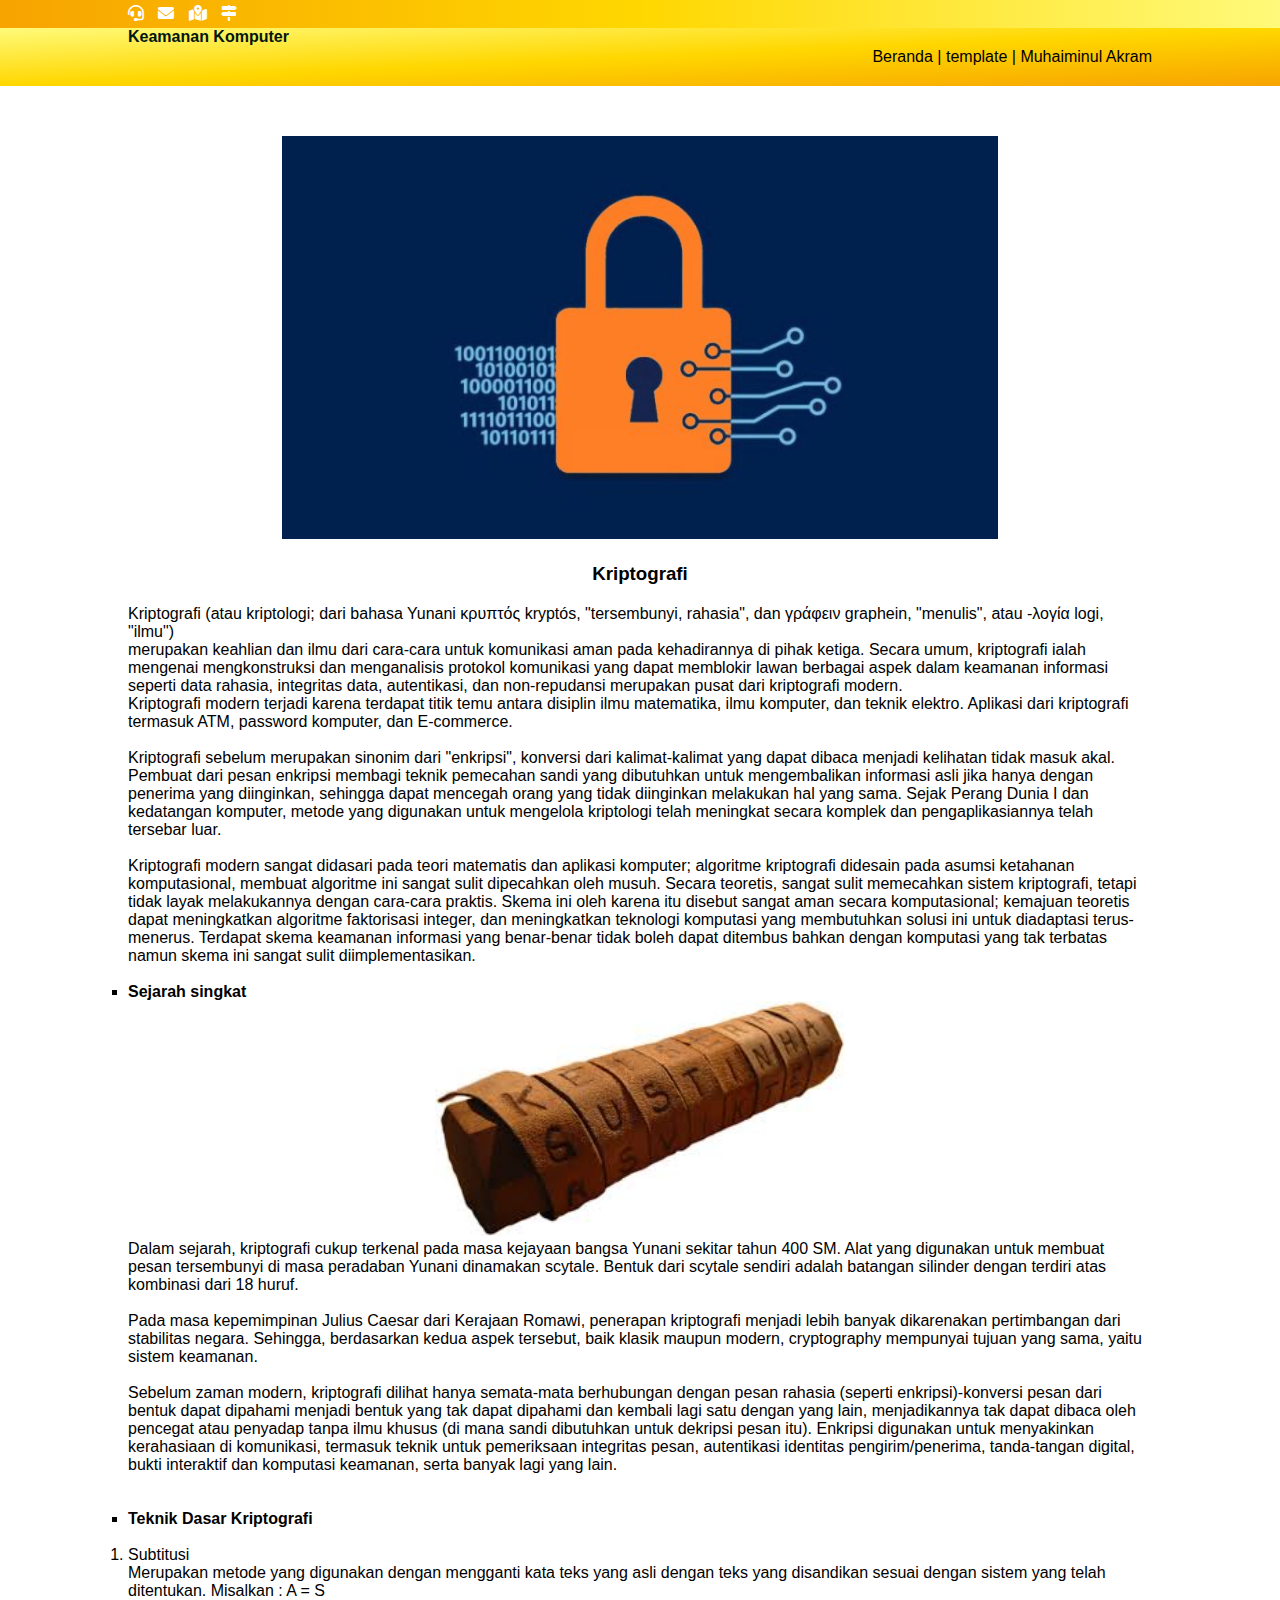
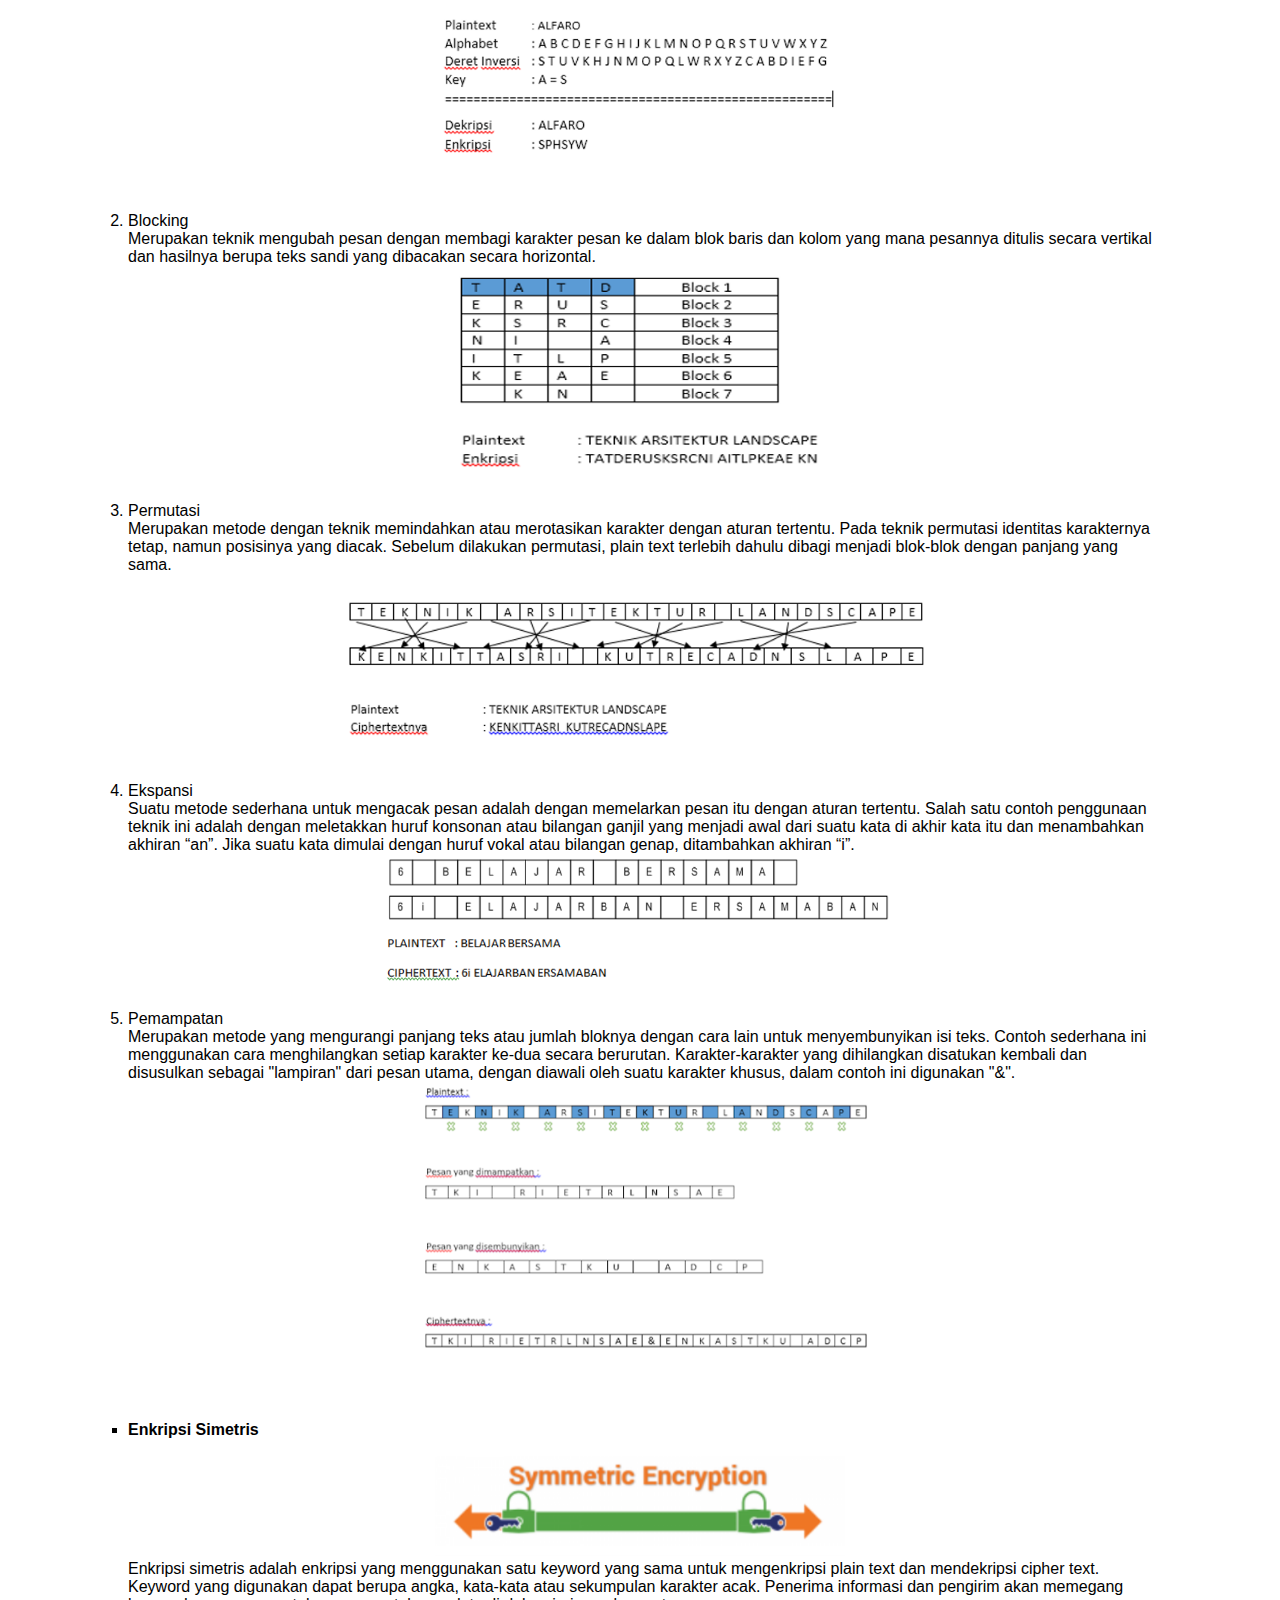
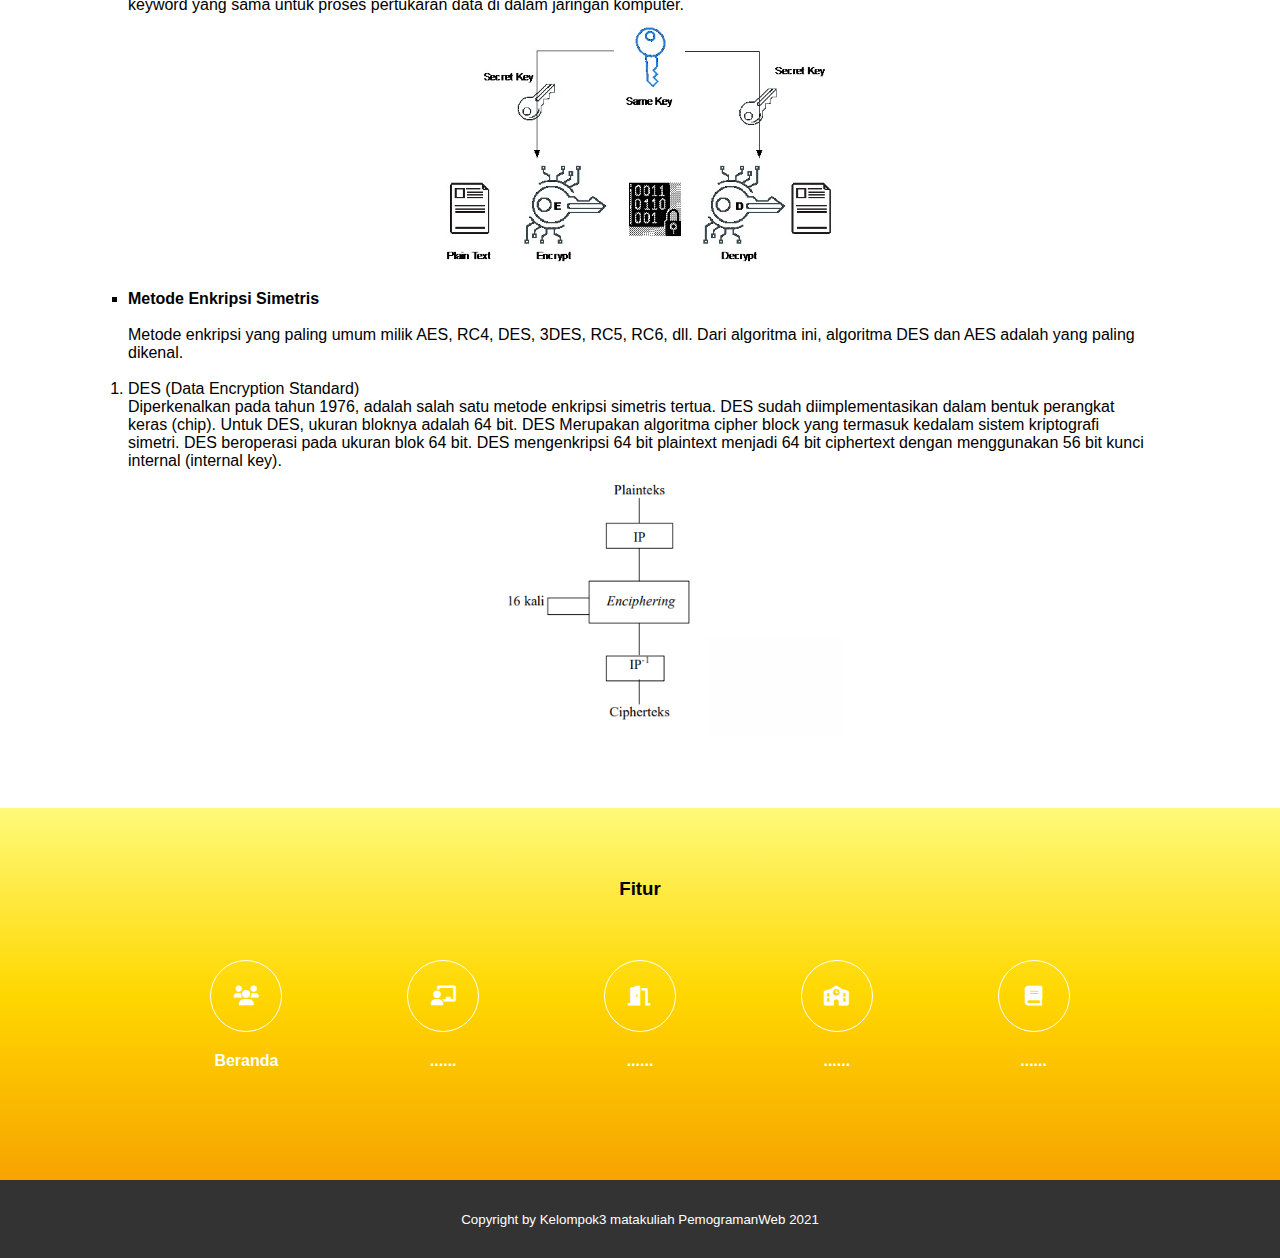
<file: KeamanankomputerRsm4.html>
<!DOCTYPE html>
<html lang="en">
    <head>
        <meta charset="UTF-8">
        <meta name="viewport" content="width=device-width, initial-scale=1.0">
        <title>firstweb |materi</title>
        <link rel="stylesheet" href="style.css">
        <link rel="stylesheet" href="https://cdnjs.cloudflare.com/ajax/libs/font-awesome/6.0.0-beta2/css/all.min.css">
    </head>
    <body>
        <!-- Header -->
        <div class="info">
            <div class="container">
                <ul>
                    <li><a href="#"><i class="fa-solid fa-headset"></i></a></li>
                    <li><a href="#"><i class="fas fa-envelope"></i></a></li>
                    <li><a href="#"><i class="fa-solid fa-map-location-dot"></i></a></li>
                    <li><a href="#"><i class="fa-solid fa-signs-post"></i></a></li>
                </ul>
            </div>
        </div>
    <header>
    <div class="container">
        <!-- <h4><span class="efekngetik"></span></h4>js sekolah menengah kejuruan-->
        <!-- <script src="scripthallain.js"></script> -->
        <h4>Keamanan Komputer</h4>
        <ul>
            <li><a href="index.html">Beranda |</a></li>
            <!-- ... -->
            <li><a href="template.html">template |</a></li>
            <li><a href="biodt.html">Muhaiminul Akram </a></li>
        </ul>
    </div>
    </header>

<!--  -->
<section class="isi">
    <div class="container">
        <center><img src="gambar/SejarahKriptografi.jpg" width="70%"></center>
        <h3>Kriptografi</h3>
        <P>
            Kriptografi (atau kriptologi; dari bahasa Yunani κρυπτός kryptós, 
            "tersembunyi, rahasia", dan γράφειν graphein, "menulis", atau -λογία logi, "ilmu")
            <br>
            merupakan keahlian dan ilmu dari cara-cara untuk komunikasi aman pada kehadirannya di pihak ketiga. 
            Secara umum, kriptografi ialah mengenai mengkonstruksi dan menganalisis protokol komunikasi 
            yang dapat memblokir lawan berbagai aspek dalam keamanan informasi seperti data rahasia, 
            integritas data, autentikasi, 
            dan non-repudansi merupakan pusat dari kriptografi modern. 
            <br>
            Kriptografi modern terjadi karena terdapat titik temu antara disiplin ilmu matematika, 
            ilmu komputer, dan teknik elektro. 
            Aplikasi dari kriptografi termasuk ATM, password komputer, dan E-commerce. 
            <br><br>
            Kriptografi sebelum merupakan sinonim dari "enkripsi", konversi dari kalimat-kalimat yang 
            dapat dibaca menjadi kelihatan tidak masuk akal. Pembuat dari pesan enkripsi membagi 
            teknik pemecahan sandi yang dibutuhkan untuk mengembalikan informasi asli jika hanya 
            dengan penerima yang diinginkan, sehingga dapat mencegah orang yang tidak diinginkan 
            melakukan hal yang sama. Sejak Perang Dunia I dan kedatangan komputer, metode yang 
            digunakan untuk mengelola kriptologi telah meningkat secara komplek dan pengaplikasiannya 
            telah tersebar luar.
            <br><br>
            Kriptografi modern sangat didasari pada teori matematis dan aplikasi komputer; 
            algoritme kriptografi didesain pada asumsi ketahanan komputasional, 
            membuat algoritme ini sangat sulit dipecahkan oleh musuh. Secara teoretis, 
            sangat sulit memecahkan sistem kriptografi, tetapi tidak layak melakukannya dengan 
            cara-cara praktis. Skema ini oleh karena itu disebut sangat aman secara komputasional; 
            kemajuan teoretis dapat meningkatkan algoritme faktorisasi integer, 
            dan meningkatkan teknologi komputasi yang membutuhkan solusi ini untuk diadaptasi 
            terus-menerus. Terdapat skema keamanan informasi yang benar-benar tidak boleh dapat 
            ditembus bahkan dengan komputasi yang tak terbatas namun skema ini sangat sulit 
            diimplementasikan.
            <br><br>
        </P>
        <ul type="square">
            <li><b>Sejarah singkat</b></li>
            <p>
                <center><img src="gambar/svytale.jpg" alt="" style=" width: 40%;"></center>
                Dalam sejarah, kriptografi cukup terkenal pada masa kejayaan bangsa Yunani sekitar 
                tahun 400 SM. Alat yang digunakan untuk membuat pesan tersembunyi di masa peradaban 
                Yunani dinamakan scytale. Bentuk dari scytale sendiri adalah batangan silinder dengan 
                terdiri atas kombinasi dari 18 huruf.
                <br><br>
                Pada masa kepemimpinan Julius Caesar dari Kerajaan Romawi, 
                penerapan kriptografi menjadi lebih banyak dikarenakan pertimbangan dari stabilitas 
                negara. Sehingga, berdasarkan kedua aspek tersebut, baik klasik maupun modern, 
                cryptography mempunyai tujuan yang sama, yaitu sistem keamanan.
                <br><br>
                Sebelum zaman modern, kriptografi dilihat hanya semata-mata berhubungan dengan pesan 
                rahasia (seperti enkripsi)-konversi pesan dari bentuk dapat dipahami menjadi bentuk 
                yang tak dapat dipahami dan kembali lagi satu dengan yang lain, 
                menjadikannya tak dapat dibaca oleh pencegat atau penyadap tanpa ilmu khusus 
                (di mana sandi dibutuhkan untuk dekripsi pesan itu). 
                Enkripsi digunakan untuk menyakinkan kerahasiaan di komunikasi, 
                termasuk teknik untuk pemeriksaan integritas pesan, autentikasi identitas 
                pengirim/penerima, tanda-tangan digital, bukti interaktif dan komputasi keamanan, 
                serta banyak lagi yang lain.
                <br><br><br>
            </p>
            <li><b>Teknik Dasar Kriptografi</b></li>
            <ol>
                <br>
                <li>Subtitusi</li>
                <p>
                    Merupakan metode yang digunakan dengan mengganti kata teks yang asli dengan teks 
                    yang disandikan sesuai dengan sistem yang telah ditentukan. Misalkan :  A = S
                    <br>
                    <center><img src="gambar/Gambar1tdk.png" alt="" style=" width: 50%;"></center>
                    <br>
                </p>
                <li>Blocking</li>
                <p>
                    Merupakan teknik mengubah pesan dengan membagi karakter pesan ke dalam blok baris 
                    dan kolom yang mana pesannya ditulis secara vertikal dan hasilnya berupa teks 
                    sandi yang dibacakan secara horizontal.
                    <br>
                    <center><img src="gambar/Gambar2tdk.png" alt="" style=" width: 40%;"></center>
                    <br>
                </p>
                <li>Permutasi</li>
                <p>
                    Merupakan metode dengan teknik memindahkan atau merotasikan karakter dengan aturan 
                    tertentu. Pada teknik permutasi identitas karakternya tetap, namun posisinya 
                    yang diacak. Sebelum dilakukan permutasi, plain text terlebih dahulu dibagi 
                    menjadi blok‐blok dengan panjang yang sama.
                    <br>
                    <center><img src="gambar/Gambar3tdk.png" alt="" style=" width: 60%;"></center>
                    <br>
                </p>
                <li>Ekspansi</li>
                <p>
                    Suatu metode sederhana untuk mengacak pesan adalah dengan memelarkan pesan itu 
                    dengan aturan tertentu.  Salah satu contoh penggunaan teknik ini adalah dengan 
                    meletakkan huruf konsonan atau bilangan ganjil yang menjadi awal dari suatu kata 
                    di akhir kata itu dan menambahkan akhiran “an”. Jika suatu kata dimulai dengan 
                    huruf vokal atau bilangan genap, ditambahkan akhiran “i”.
                    <br>
                    <center><img src="gambar/Gambar4tdk.png" alt="" style=" width: 50%;"></center>
                    <br>
                </p>
                <li>Pemampatan</li>
                <p>
                    Merupakan metode yang mengurangi panjang teks atau jumlah bloknya dengan cara 
                    lain untuk menyembunyikan isi teks. Contoh sederhana ini menggunakan cara 
                    menghilangkan setiap karakter ke‐dua secara berurutan. Karakter‐karakter 
                    yang dihilangkan disatukan kembali dan disusulkan sebagai "lampiran" dari 
                    pesan utama, dengan diawali oleh suatu karakter khusus, dalam contoh ini 
                    digunakan "&".
                    <br>
                    <center><img src="gambar/Gambar5tdk.png" alt="" style=" width: 50%;"></center>
                    <br>
                </p>
                <br>
            </ol>

            <li><b>Enkripsi Simetris</b></li>
            <p>
                <center><img src="gambar/Gambar6SE.png" alt="" style=" width: 40%;"></center>
                Enkripsi simetris adalah enkripsi yang menggunakan satu keyword yang sama untuk 
                mengenkripsi plain text dan mendekripsi cipher text. Keyword yang digunakan dapat 
                berupa angka, kata-kata atau sekumpulan karakter acak. Penerima informasi dan 
                pengirim akan memegang keyword yang sama untuk proses pertukaran data di dalam 
                jaringan komputer.
                <br>
                <center><img src="gambar/simEngKrip.jpg" alt="" style=" width: 40%;"></center>
                <br>
            </p>

            <li><b>Metode Enkripsi Simetris</b></li>
            <p>
                <br>
                Metode enkripsi yang paling umum milik AES, RC4, DES, 3DES, RC5, RC6, dll. 
                Dari algoritma ini, algoritma DES dan AES adalah yang paling dikenal.
                <br><br>
                <ol>
                    <li>DES (Data Encryption Standard)</li>
                    <p>
                        Diperkenalkan pada tahun 1976, adalah salah satu metode enkripsi simetris tertua. 
                        DES sudah diimplementasikan dalam bentuk perangkat keras (chip). 
                        Untuk DES, ukuran bloknya adalah 64 bit. DES Merupakan algoritma cipher 
                        block yang termasuk kedalam sistem kriptografi simetri. DES beroperasi pada 
                        ukuran blok 64 bit. DES mengenkripsi 64 bit plaintext menjadi 64 bit 
                        ciphertext dengan menggunakan 56 bit kunci internal (internal key).
                        <br>
                        <center><img src="gambar/des.png" alt="" style=" width: 40%;"></center>
                        <br>
                    </p>
                </ol>

            </p>

        </ul>
    </div>
</section>

<!--  -->

<!--content-->
<section class="fitur">
    <div class="container">
        <h3>Fitur</h3>
        <div class="box">
            <div class="col-5">
                <a href="index.html">
                <div class="icon"><i class="fa-solid fa-users"></i></div>
                <h4>Beranda</h4></a>
            </div>
            <div class="col-5">
                <a href="#">
                <div class="icon"><i class="fa-solid fa-chalkboard-user"></i></div>
                <h4>......</h4></a>
            </div>
            <div class="col-5">
                <a href="#">
                <div class="icon"><i class="fa-solid fa-door-open"></i></div>
                <h4>......</h4></a>
            </div>
            <div class="col-5">
                <a href="#">
                <div class="icon"><i class="fa-solid fa-school"></i></div>
                <h4>......</h4></a>
            </div>
            <div class="col-5">
                <a href="#">
                <div class="icon"><i class="fa-solid fa-book"></i></div>
                <h4>......</h4></a>
            </div>
        </div>
    </div>
</section>

<!--Footer-->

<footer>
    <div class="container">
        <center><small>Copyright by Kelompok3 matakuliah PemogramanWeb 2021</small></center>
    </div>
</footer>

</body>
</html>
</file>
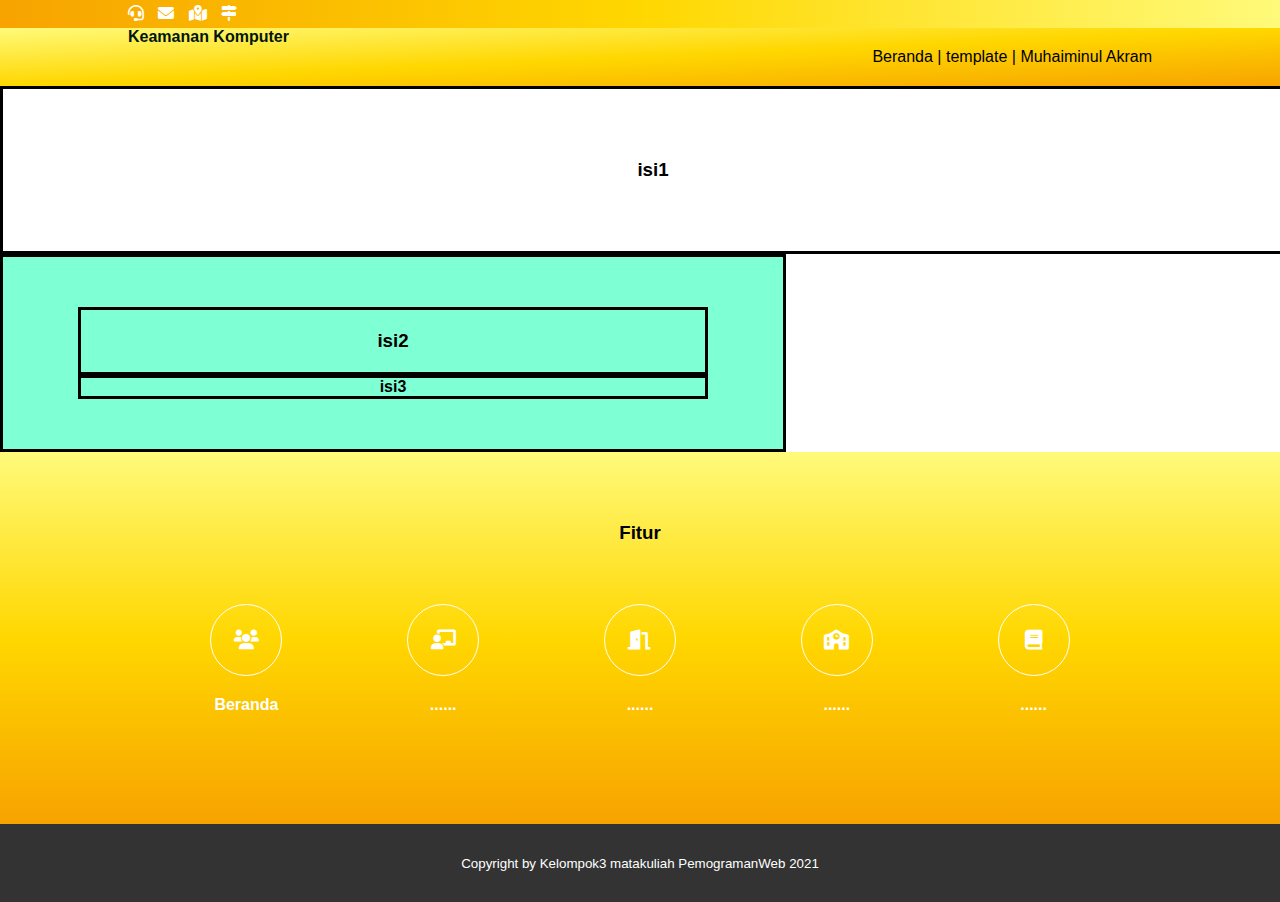
<file: kosong.html>
<!DOCTYPE html>
<html lang="en">
    <head>
        <meta charset="UTF-8">
        <meta name="viewport" content="width=device-width, initial-scale=1.0">
        <title>firstweb |materi</title>
        <link rel="stylesheet" href="style.css">
        <link rel="stylesheet" href="https://cdnjs.cloudflare.com/ajax/libs/font-awesome/6.0.0-beta2/css/all.min.css">
    </head>
    <body>
        <!-- Header -->
        <div class="info">
            <div class="container">
                <ul>
                    <li><a href="#"><i class="fa-solid fa-headset"></i></a></li>
                    <li><a href="#"><i class="fas fa-envelope"></i></a></li>
                    <li><a href="#"><i class="fa-solid fa-map-location-dot"></i></a></li>
                    <li><a href="#"><i class="fa-solid fa-signs-post"></i></a></li>
                </ul>
            </div>
        </div>
    <header>
    <div class="container">
        <!-- <h4><span class="efekngetik"></span></h4>js sekolah menengah kejuruan-->
        <!-- <script src="scripthallain.js"></script> -->
        <h4>Keamanan Komputer</h4>
        <ul>
            <li><a href="index.html">Beranda |</a></li>
            <!-- ... -->
            <li><a href="template.html">template |</a></li>
            <li><a href="biodt.html">Muhaiminul Akram </a></li>
        </ul>
    </div>
    </header>

<!--  -->
<section class="isi" style="width: 1300px; border: solid;">
    <div class="container">
        <center><h3>isi1</h3></center>
    </div>
</section>
<section class="isi2" style="width: 780px; border: solid; background-color: aquamarine;">
    <div class="container" style="border: solid;">
        <center><h3>isi2</h3></center>
    </div>
    <div class="container" style="border: solid;">
        <center><h4>isi3</h4></center>
    </div>
</section>
<!--  -->

<!--content-->
<section class="fitur">
    <div class="container">
        <h3>Fitur</h3>
        <div class="box">
            <div class="col-5">
                <a href="index.html">
                <div class="icon"><i class="fa-solid fa-users"></i></div>
                <h4>Beranda</h4></a>
            </div>
            <div class="col-5">
                <a href="#">
                <div class="icon"><i class="fa-solid fa-chalkboard-user"></i></div>
                <h4>......</h4></a>
            </div>
            <div class="col-5">
                <a href="#">
                <div class="icon"><i class="fa-solid fa-door-open"></i></div>
                <h4>......</h4></a>
            </div>
            <div class="col-5">
                <a href="#">
                <div class="icon"><i class="fa-solid fa-school"></i></div>
                <h4>......</h4></a>
            </div>
            <div class="col-5">
                <a href="#">
                <div class="icon"><i class="fa-solid fa-book"></i></div>
                <h4>......</h4></a>
            </div>
        </div>
    </div>
</section>

<!--Footer-->

<footer>
    <div class="container">
        <center><small>Copyright by Kelompok3 matakuliah PemogramanWeb 2021</small></center>
    </div>
</footer>

</body>
</html>
</file>
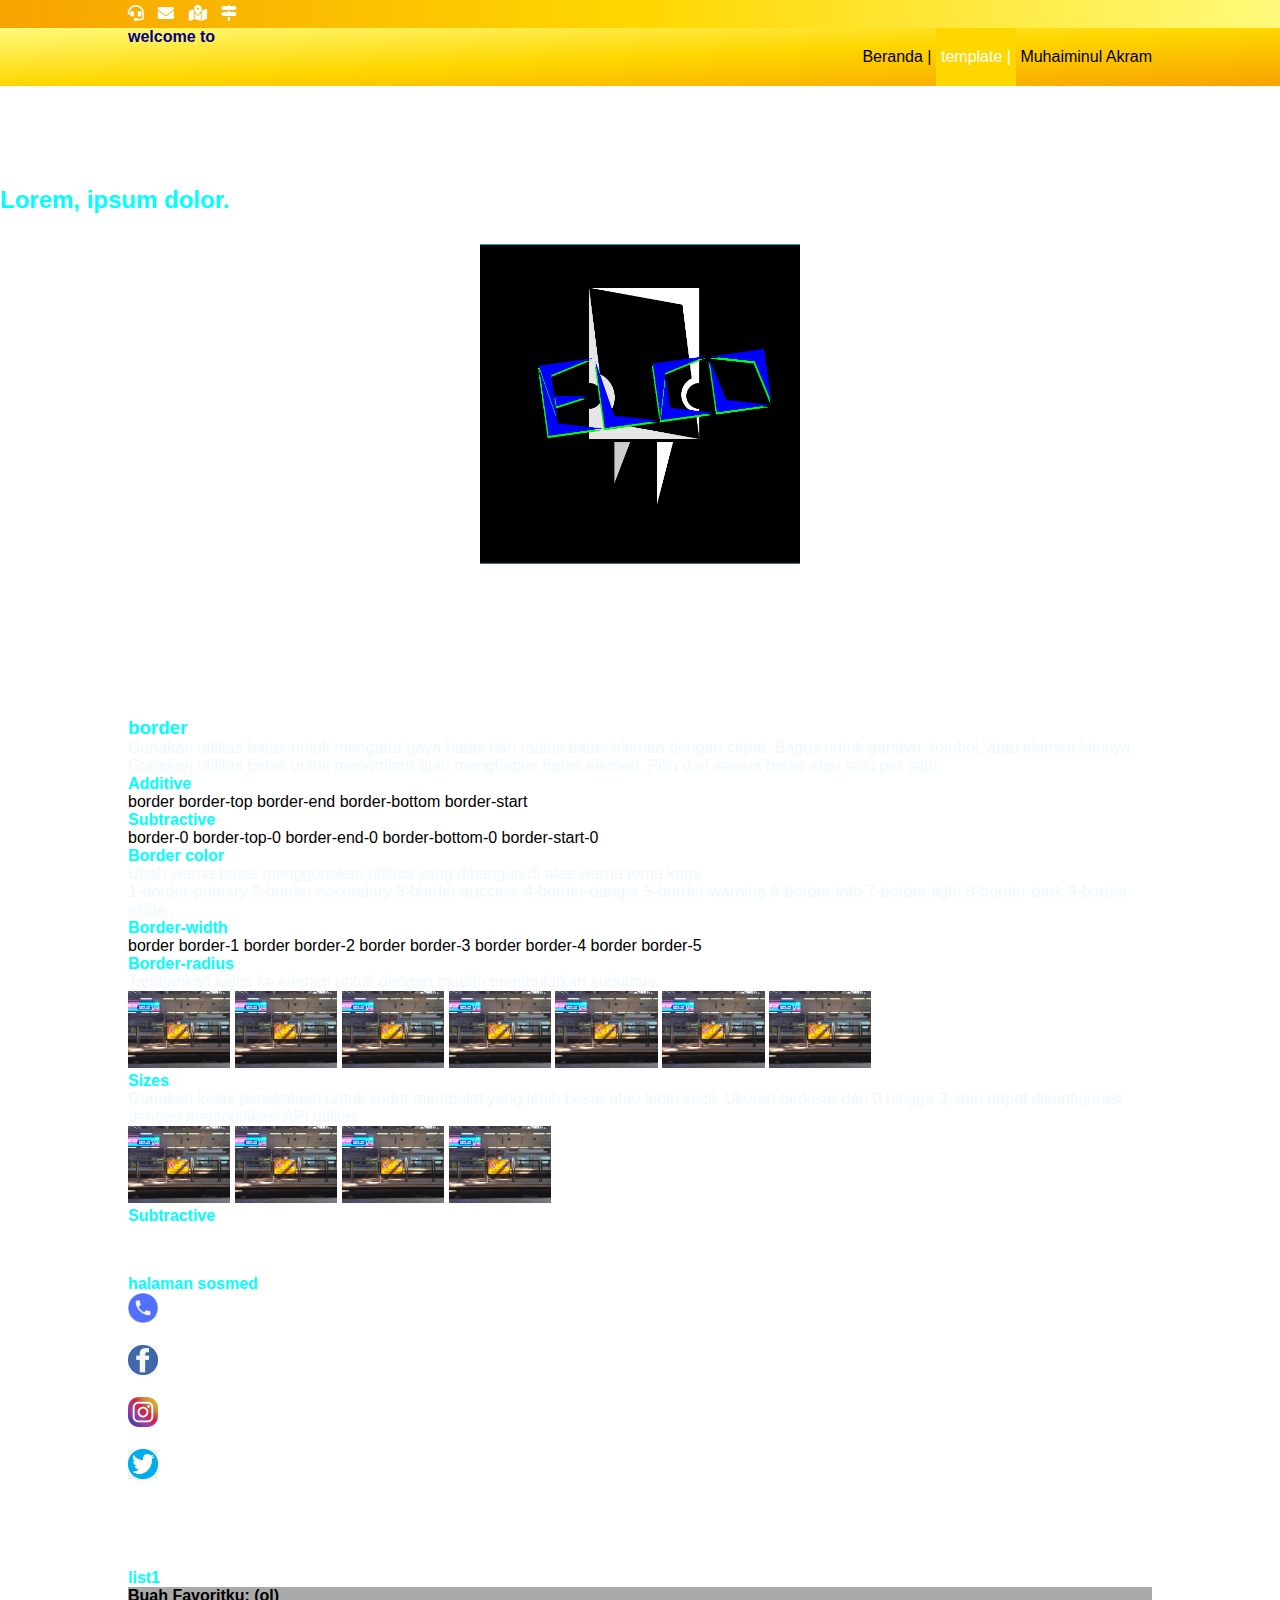
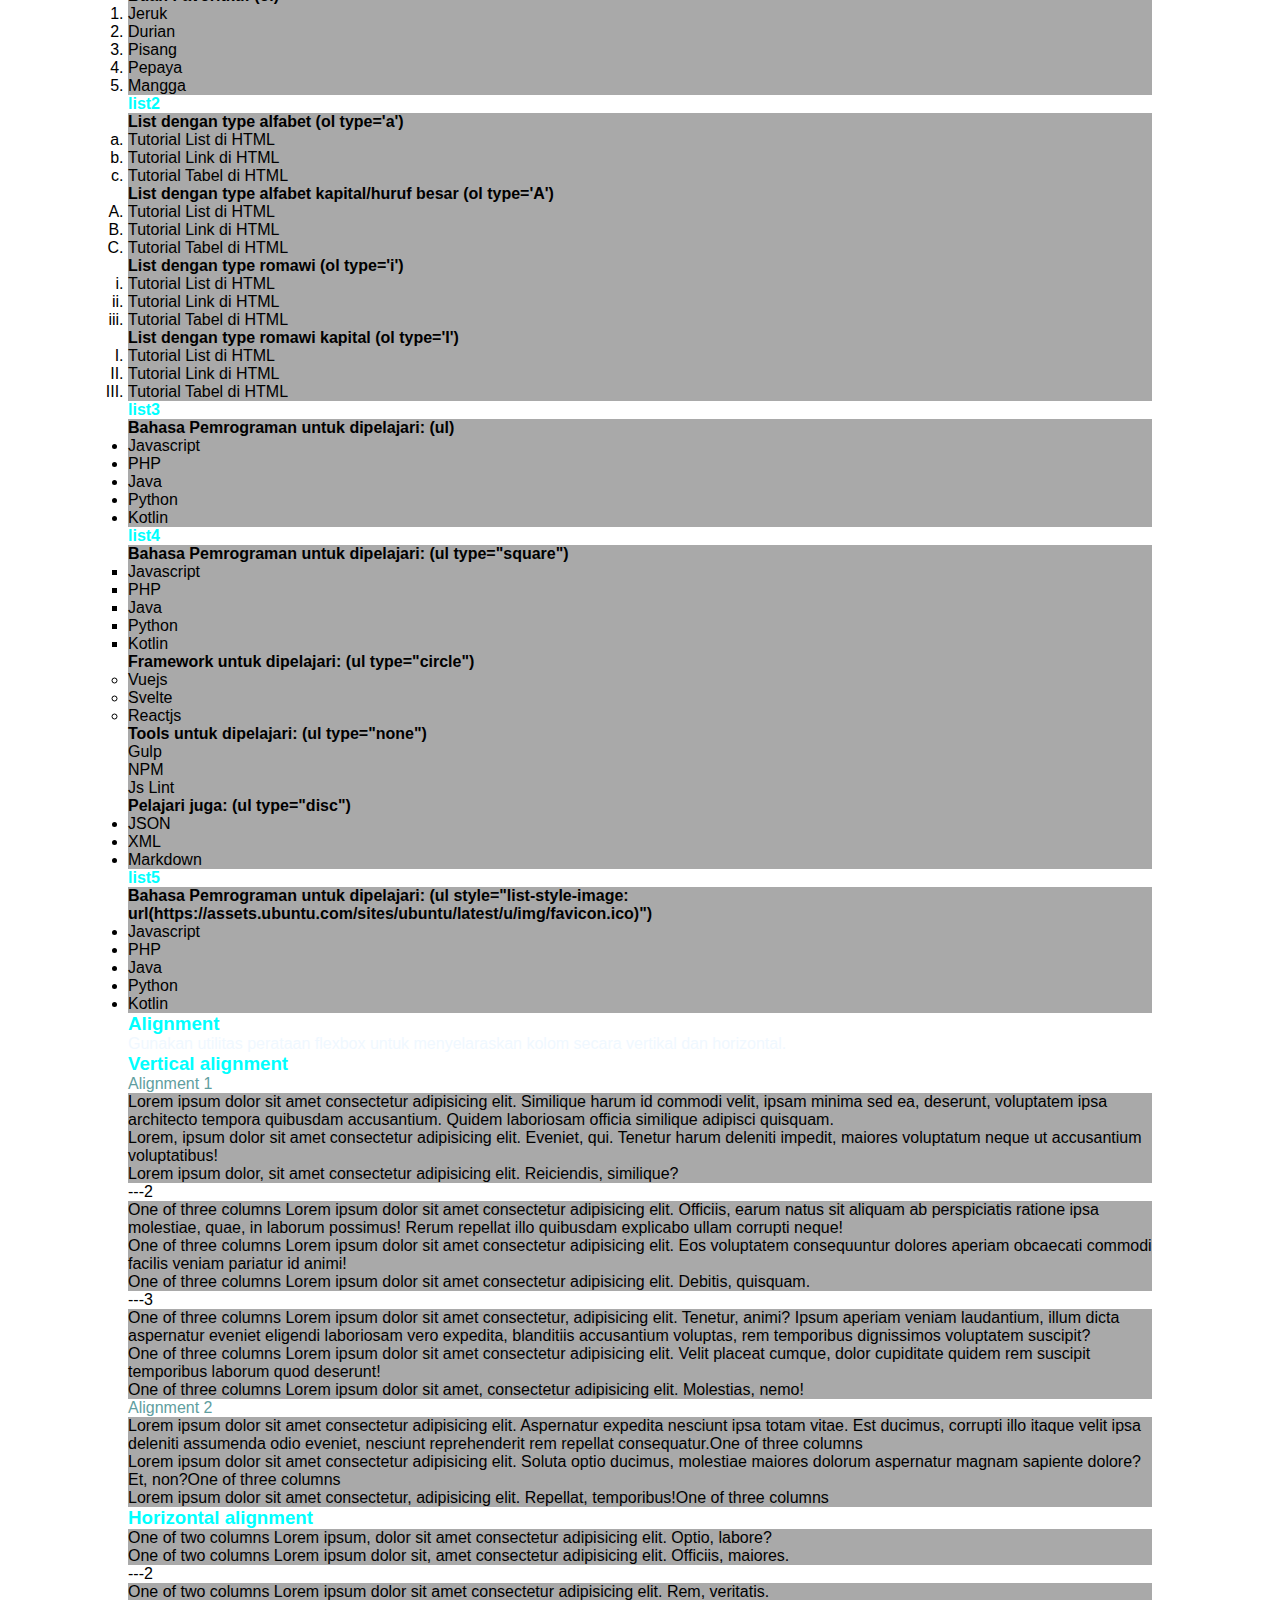
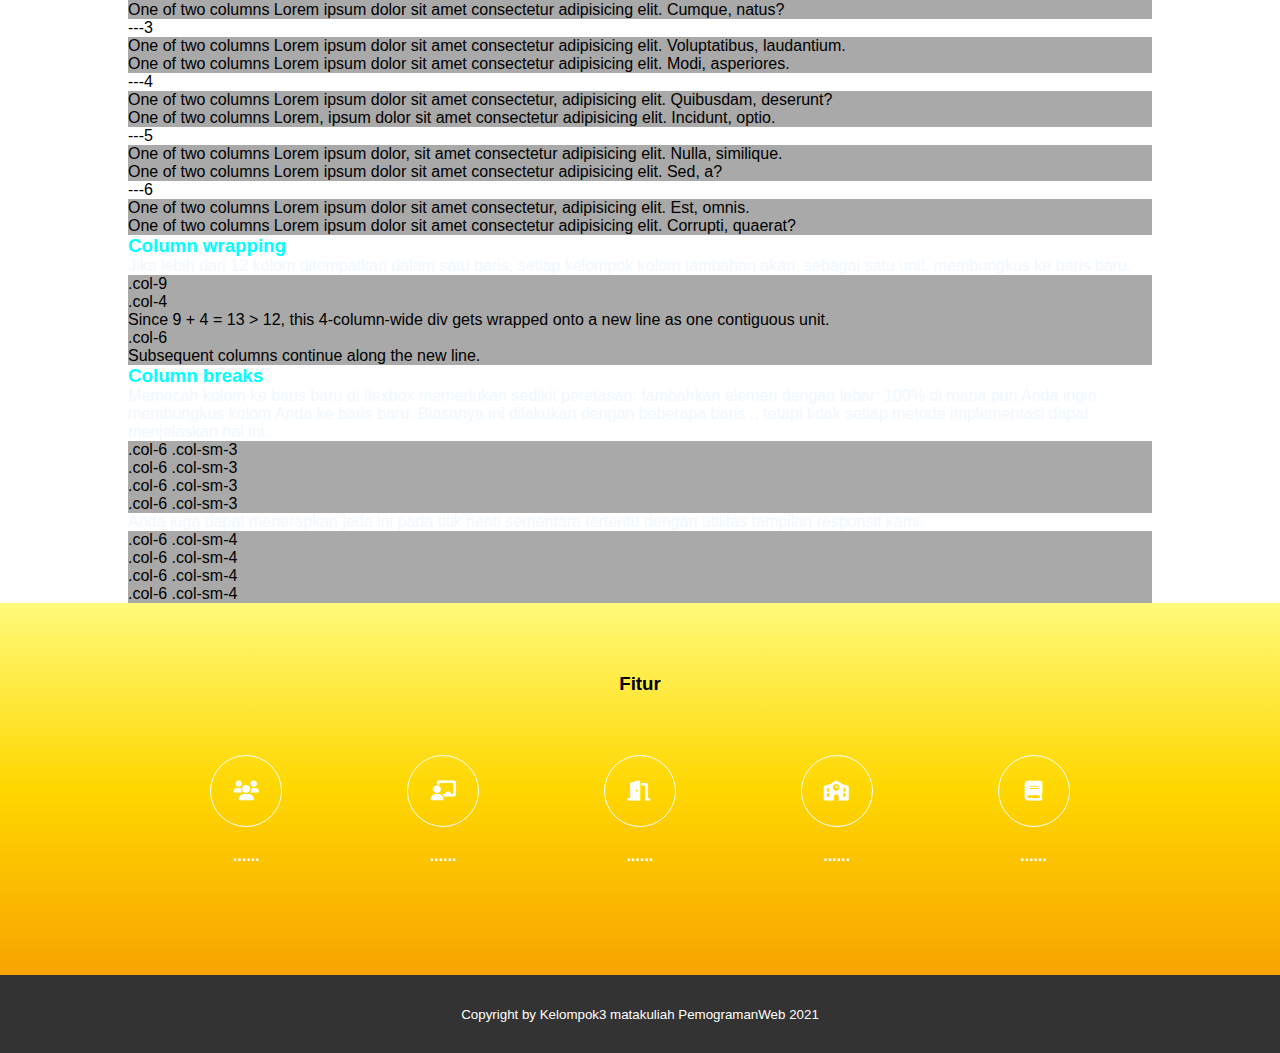
<file: template.html>
<!-- @extends('layar/bar') -->

<!-- @section('halaman') -->
<!DOCTYPE html>
<html lang="en">
<head>
  <meta charset="UTF-8">
        <meta name="viewport" content="width=device-width, initial-scale=1.0">
        <title>firstweb |templ</title>
        <link rel="stylesheet" href="style.css">
        <link rel="stylesheet" href="https://cdnjs.cloudflare.com/ajax/libs/font-awesome/6.0.0-beta2/css/all.min.css">
</head>
<body>
  <!-- Header -->
  <div class="info">
    <div class="container">
        <ul>
            <li><a href="#"><i class="fa-solid fa-headset"></i></a></li>
            <li><a href="#"><i class="fas fa-envelope"></i></a></li>
            <li><a href="#"><i class="fa-solid fa-map-location-dot"></i></a></li>
            <li><a href="#"><i class="fa-solid fa-signs-post"></i></a></li>
        </ul>
    </div>
</div>
 
<header>
  <div class="container">
      <h4>
          <span class="efek2ngetik"></span><br>
          <span class="efek3ngetik"></span>
          <!--Sekolah Menengah kejuruan-->
      </h4> 
      <script src="script2.js"></script>
      
      <ul>
        <li><a href="index.html">Beranda |</a></li>
        <!-- ... -->
        <li class="aktif"><a href="template.html">template |</a></li>
        <li><a href="biodt.html">Muhaiminul Akram </a></li>
    </ul>
  </div>
  </header>


    <!-- Background -->
    <section class="background">
        <section class="profil text-center">
        <h2 style="color: aqua" style="margin-top: 1%">Lorem, ipsum dolor.</h2>
        <h3><img src="gambar/elco.png" alt="" 
            style="margin-top: 10px" width="25%" style="margin-block-start: -30%"
            class="rounded-circle img-thumbnail"></h3>
        <h2 style="color: white">Lorem ipsum dolor sit amet consectetur adipisicing elit.</h2>
    </section>
    </section>
    

    <!--template-->
    <!--border-->
    <div class="container">
      <h3 style="color: aqua">border</h3>
      <p style="color: aliceblue">
        Gunakan utilitas batas untuk mengatur gaya batas dan radius batas elemen dengan cepat. 
        Bagus untuk gambar, tombol, atau elemen lainnya.
        <br>
        Gunakan utilitas batas untuk menambah atau menghapus batas elemen. Pilih dari semua batas atau satu per satu.
      </p>
    </div>

    <div class="container">
      <h4 style="color: aqua">Additive</h4>
      <span class="border">border</span>
      <span class="border-top">border-top</span>
      <span class="border-end">border-end</span>
      <span class="border-bottom">border-bottom</span>
      <span class="border-start">border-start</span>
    </div>
    <!----------------------------------------->
    <div class="container">
      <h4 style="color: aqua">Subtractive</h4>
      <span class="border-0">border-0</span>
      <span class="border-top-0">border-top-0</span>
      <span class="border-end-0">border-end-0</span>
      <span class="border-bottom-0">border-bottom-0</span>
      <span class="border-start-0">border-start-0</span>
    </div>
    <!----------------------------------------->
    <div class="container" style="color: aliceblue">
      <h4 style="color: aqua">Border color</h4>
      <p style="color: aliceblue">
        Ubah warna batas menggunakan utilitas yang dibangun di atas warna tema kami.
      </p>
      <span class="border border-primary">1-border-primary</span>
      <span class="border border-secondary">2-border-secondary</span>
      <span class="border border-success">3-border-success</span>
      <span class="border border-danger">4-border-danger</span>
      <span class="border border-warning">5-border-warning</span>
      <span class="border border-info">6-border-info</span>
      <span class="border border-light">7-border-light</span>
      <span class="border border-dark">8-border-dark</span>
      <span class="border border-white">9-border-white</span>
    </div>
    <!----------------------------------------->
    <div class="container">
      <h4 style="color: aqua">Border-width</h4>
      <span class="border border-1">border border-1</span>
      <span class="border border-2">border border-2</span>
      <span class="border border-3">border border-3</span>
      <span class="border border-4">border border-4</span>
      <span class="border border-5">border border-5</span>
    </div>
    <!----------------------------------------->
    <div class="container">
      <h4 style="color: aqua">Border-radius</h4>
      <p style="color: aliceblue">
        Tambahkan kelas ke elemen untuk dengan mudah membulatkan sudutnya.
      </p>
      <img src="gambar/tesgambar1.jpg" class="rounded" alt="" width="10%">
      <img src="gambar/tesgambar1.jpg" class="rounded-top" alt="" width="10%">
      <img src="gambar/tesgambar1.jpg" class="rounded-end" alt="" width="10%">
      <img src="gambar/tesgambar1.jpg" class="rounded-bottom" alt="" width="10%">
      <img src="gambar/tesgambar1.jpg" class="rounded-start" alt="" width="10%">
      <img src="gambar/tesgambar1.jpg" class="rounded-circle" alt="" width="10%">
      <img src="gambar/tesgambar1.jpg" class="rounded-pill" alt="" width="10%">
    </div>
    <!----------------------------------------->
    <div class="container">
      <h4 style="color: aqua">Sizes</h4>
      <p style="color: aliceblue">
        Gunakan kelas penskalaan untuk sudut membulat yang lebih besar atau lebih kecil. 
        Ukuran berkisar dari 0 hingga 3, dan dapat dikonfigurasi dengan memodifikasi API utilitas.
      </p>
      <img src="gambar/tesgambar1.jpg" class="rounded-0" alt="" width="10%">
      <img src="gambar/tesgambar1.jpg" class="rounded-1" alt="" width="10%">
      <img src="gambar/tesgambar1.jpg" class="rounded-2" alt="" width="10%">
      <img src="gambar/tesgambar1.jpg" class="rounded-3" alt="" width="10%">
    </div>
    <!----------------------------------------->
    <div class="container">
      <h4 style="color: aqua">Subtractive</h4>
      
    </div>
    


    <section id="icons">
      <div class="container">
        <div class="row">
          <div class="col">
            <h4 style="color: aqua">halaman sosmed</h4>
          </div>
        <div class="row">
          <div class="col-2">
            <a href="#">
              <div class="row">
                <div class="col-2"><img src="gambar/icon/telepon.jpg" alt="" width="30px" class="rounded-circle"></div>
                <div class="col"><h4 style="color: white">telepon</h4></div>
              </div>
            </a>
          </div>
          <div class="col-2">
            <a href="#">
              <div class="row">
                <div class="col-2"><img src="gambar/icon/fb.jpg" alt="" width="30px" class="rounded-circle"></div>
                <div class="col"><h4 style="color: white">facebook</h4></div>
              </div>
            </a>
          </div>
          <div class="col-2">
            <a href="#">
              <div class="row">
                <div class="col-2"><img src="gambar/icon/ig.jpg" alt="" width="30px" class="rounded-circle"></div>
                <div class="col"><h4 style="color: white">instagram</h4></div>
              </div>
            </a>
          </div>
          <div class="col-2">
            <a href="#">
              <div class="row">
                <div class="col-2"><img src="gambar/icon/twit.jpg" alt="" width="30px" class="rounded-circle"></div>
                <div class="col"><h4 style="color: white">twiter</h4></div>
              </div>
            </a>
          </div>
          <div class="col-2">
            <a href="#">
                <h4 style="color: white">dll.</h4>
              </div>
            </a>
          </div>
        </div>
      </div>
    </section>

    <!--pertani kode-->
    <div class="container" style="color: aqua"><h4>list1</h4></div>
    <div class="container" style="background-color: darkgray">
      <h4>Buah Favoritku: (ol)</h4>
    <ol>
        <li>Jeruk</li>
        <li>Durian</li>
        <li>Pisang</li>
        <li>Pepaya</li>
        <li>Mangga</li>
    </ol>
    </div>

    <div class="container" style="color: aqua"><h4>list2</h4></div>
    <div class="container" style="background-color: darkgray">
      <h4>List dengan type alfabet (ol type='a')</h4>
    <ol type='a'>
        <li>Tutorial List di HTML</li>
        <li>Tutorial Link di HTML</li>
        <li>Tutorial Tabel di HTML</li>
    </ol>
    <h4>List dengan type alfabet kapital/huruf besar (ol type='A')</h4>
    <ol type='A'>
        <li>Tutorial List di HTML</li>
        <li>Tutorial Link di HTML</li>
        <li>Tutorial Tabel di HTML</li>
    </ol>
    <h4>List dengan type romawi (ol type='i')</h4>
    <ol type='i'>
        <li>Tutorial List di HTML</li>
        <li>Tutorial Link di HTML</li>
        <li>Tutorial Tabel di HTML</li>
    </ol>
    <h4>List dengan type romawi kapital (ol type='I')</h4>
    <ol type='I'>
        <li>Tutorial List di HTML</li>
        <li>Tutorial Link di HTML</li>
        <li>Tutorial Tabel di HTML</li>
    </ol>
    </div>

    <div class="container" style="color: aqua"><h4>list3</h4></div>
    <div class="container" style="background-color: darkgray">
      <h4>Bahasa Pemrograman untuk dipelajari: (ul)</h4>
    <ul>
        <li>Javascript</li>
        <li>PHP</li>
        <li>Java</li>
        <li>Python</li>
        <li>Kotlin</li>
    </ul>
    </div>

    <div class="container" style="color: aqua"><h4>list4</h4></div>
    <div class="container" style="background-color: darkgray">
      <h4>Bahasa Pemrograman untuk dipelajari: (ul type="square")</h4>
    <ul type="square">
        <li>Javascript</li>
        <li>PHP</li>
        <li>Java</li>
        <li>Python</li>
        <li>Kotlin</li>
    </ul>
    <h4>Framework untuk dipelajari: (ul type="circle")</h4>
    <ul type="circle">
        <li>Vuejs</li>
        <li>Svelte</li>
        <li>Reactjs</li>
    </ul>
    <h4>Tools untuk dipelajari: (ul type="none")</h4>
    <ul type="none">
        <li>Gulp</li>
        <li>NPM</li>
        <li>Js Lint</li>
    </ul>
    <h4>Pelajari juga: (ul type="disc")</h4>
    <ul type="disc">
        <li>JSON</li>
        <li>XML</li>
        <li>Markdown</li>
    </ul>
    </div>

    <div class="container" style="color: aqua"><h4>list5</h4></div>
    <div class="container" style="background-color: darkgray">
      <h4>Bahasa Pemrograman untuk dipelajari: 
        (ul style="list-style-image: url(https://assets.ubuntu.com/sites/ubuntu/latest/u/img/favicon.ico)")</h4>
    <ul style="list-style-image: url(https://assets.ubuntu.com/sites/ubuntu/latest/u/img/favicon.ico)">
        <li>Javascript</li>
        <li>PHP</li>
        <li>Java</li>
        <li>Python</li>
        <li>Kotlin</li>
    </ul>
    </div>


    <!--getbotsrap grid-->
    <div class="container">
      <h3 style="color: cyan">Alignment</h3>
      <p style="color: aliceblue">
        Gunakan utilitas perataan flexbox untuk menyelaraskan kolom secara vertikal dan horizontal.
      </p>
      <h3 style="color: cyan">Vertical alignment</h3>
      <p style="color: cadetblue">Alignment 1</p>
      <div class="row align-items-start" style="background-color: darkgrey">
        <div class="col">
          Lorem ipsum dolor sit amet consectetur adipisicing elit. 
          Similique harum id commodi velit, ipsam minima sed ea, deserunt, 
          voluptatem ipsa architecto tempora quibusdam accusantium. 
          Quidem laboriosam officia similique adipisci quisquam.
        </div>
        <div class="col">
          Lorem, ipsum dolor sit amet consectetur adipisicing elit. 
          Eveniet, qui. Tenetur harum deleniti impedit, maiores voluptatum neque ut accusantium voluptatibus!
        </div>
        <div class="col">
          Lorem ipsum dolor, sit amet consectetur adipisicing elit. Reiciendis, similique?
        </div>
      </div>
      <p>---2</p>
      <div class="row align-items-center" style="background-color: darkgrey">
        <div class="col">
          One of three columns Lorem ipsum dolor sit amet consectetur adipisicing elit. 
          Officiis, earum natus sit aliquam ab perspiciatis ratione ipsa molestiae, quae, 
          in laborum possimus! Rerum repellat illo quibusdam explicabo ullam corrupti neque!
        </div>
        <div class="col">
          One of three columns Lorem ipsum dolor sit amet consectetur adipisicing elit. 
          Eos voluptatem consequuntur dolores aperiam obcaecati commodi facilis veniam pariatur id animi!
        </div>
        <div class="col">
          One of three columns Lorem ipsum dolor sit amet consectetur adipisicing elit. Debitis, quisquam.
        </div>
      </div>
      <p>---3</p>
      <div class="row align-items-end" style="background-color: darkgrey">
        <div class="col">
          One of three columns Lorem ipsum dolor sit amet consectetur, adipisicing elit. 
          Tenetur, animi? Ipsum aperiam veniam laudantium, 
          illum dicta aspernatur eveniet eligendi laboriosam vero expedita, blanditiis accusantium voluptas, 
          rem temporibus dignissimos voluptatem suscipit?
        </div>
        <div class="col">
          One of three columns Lorem ipsum dolor sit amet consectetur adipisicing elit. 
          Velit placeat cumque, dolor cupiditate quidem rem suscipit temporibus laborum quod deserunt!
        </div>
        <div class="col">
          One of three columns Lorem ipsum dolor sit amet, consectetur adipisicing elit. Molestias, nemo!
        </div>
      </div>
    </div>
    <!------------------------------------------>
    
    <div class="container">
      <p style="color: cadetblue">Alignment 2</p>
      <div class="row"  style="background-color: darkgray">
        <div class="col align-self-start">
          Lorem ipsum dolor sit amet consectetur adipisicing elit. Aspernatur expedita nesciunt ipsa totam vitae. 
          Est ducimus, corrupti illo itaque velit ipsa deleniti assumenda odio eveniet, 
          nesciunt reprehenderit rem repellat consequatur.One of three columns
        </div>
        <div class="col align-self-center">
          Lorem ipsum dolor sit amet consectetur adipisicing elit. Soluta optio ducimus, 
          molestiae maiores dolorum aspernatur magnam sapiente dolore? Et, non?One of three columns
        </div>
        <div class="col align-self-end">
          Lorem ipsum dolor sit amet consectetur, adipisicing elit. Repellat, temporibus!One of three columns
        </div>
      </div>
    </div>
    <!------------------------------------------->
    <div class="container">
      <h3 style="color: cyan">Horizontal alignment</h3>
      <div class="row justify-content-start" style="background-color: darkgrey">
        <div class="col-4">
          One of two columns Lorem ipsum, dolor sit amet consectetur adipisicing elit. Optio, labore?
        </div>
        <div class="col-4">
          One of two columns Lorem ipsum dolor sit, amet consectetur adipisicing elit. Officiis, maiores.
        </div>
      </div>
      <p>---2</p>
      <div class="row justify-content-center" style="background-color: darkgrey">
        <div class="col-4">
          One of two columns Lorem ipsum dolor sit amet consectetur adipisicing elit. Rem, veritatis.
        </div>
        <div class="col-4">
          One of two columns Lorem ipsum dolor sit amet consectetur adipisicing elit. Cumque, natus?
        </div>
      </div>
      <p>---3</p>
      <div class="row justify-content-end" style="background-color: darkgrey">
        <div class="col-4">
          One of two columns Lorem ipsum dolor sit amet consectetur adipisicing elit. Voluptatibus, laudantium.
        </div>
        <div class="col-4">
          One of two columns Lorem ipsum dolor sit amet consectetur adipisicing elit. Modi, asperiores.
        </div>
      </div>
      <p>---4</p>
      <div class="row justify-content-around" style="background-color: darkgrey">
        <div class="col-4">
          One of two columns Lorem ipsum dolor sit amet consectetur, adipisicing elit. Quibusdam, deserunt?
        </div>
        <div class="col-4">
          One of two columns Lorem, ipsum dolor sit amet consectetur adipisicing elit. Incidunt, optio.
        </div>
      </div>
      <p>---5</p>
      <div class="row justify-content-between" style="background-color: darkgrey">
        <div class="col-4">
          One of two columns Lorem ipsum dolor, sit amet consectetur adipisicing elit. Nulla, similique.
        </div>
        <div class="col-4">
          One of two columns Lorem ipsum dolor sit amet consectetur adipisicing elit. Sed, a?
        </div>
      </div>
      <p>---6</p>
      <div class="row justify-content-evenly" style="background-color: darkgrey">
        <div class="col-4">
          One of two columns Lorem ipsum dolor sit amet consectetur, adipisicing elit. Est, omnis.
        </div>
        <div class="col-4">
          One of two columns Lorem ipsum dolor sit amet consectetur adipisicing elit. Corrupti, quaerat?
        </div>
      </div>
    </div>
    <!-------------------------------------------->
    <div class="container">
      <h3 style="color: cyan">Column wrapping</h3>
      <p style="color: aliceblue">
        Jika lebih dari 12 kolom ditempatkan dalam satu baris, setiap kelompok kolom tambahan akan, 
        sebagai satu unit, membungkus ke baris baru.
      </p>
      <div class="row" style="background-color: darkgray">
        <div class="col-9">.col-9</div>
        <div class="col-4">.col-4<br>Since 9 + 4 = 13 &gt; 12, this 4-column-wide div gets wrapped onto a new line as one contiguous unit.</div>
        <div class="col-6">.col-6<br>Subsequent columns continue along the new line.</div>
      </div>
    </div>
    <!------------------------------------------>
    <div class="container">
      <h3 style="color: cyan">Column breaks</h3>
      <p style="color: aliceblue">Memecah kolom ke baris baru di flexbox memerlukan sedikit peretasan: 
        tambahkan elemen dengan lebar: 100% di mana pun Anda ingin membungkus kolom Anda ke baris baru.
        Biasanya ini dilakukan dengan beberapa baris ., tetapi tidak setiap metode implementasi 
        dapat menjelaskan hal ini.
      </p>
      <div class="row" style="background-color: darkgray">
        <div class="col-6 col-sm-3">.col-6 .col-sm-3</div>
        <div class="col-6 col-sm-3">.col-6 .col-sm-3</div>
    
        <!-- Force next columns to break to new line -->
        <!--Paksa kolom berikutnya untuk berpindah ke baris baru-->
        <div class="w-100"></div>
    
        <div class="col-6 col-sm-3">.col-6 .col-sm-3</div>
        <div class="col-6 col-sm-3">.col-6 .col-sm-3</div>
      </div>
    </div>
    
    <div class="container">
      <p style="color: aliceblue">
        Anda juga dapat menerapkan jeda ini pada titik henti sementara 
        tertentu dengan utilitas tampilan responsif kami.
      </p>
      <div class="row" style="background-color: darkgray">
        <div class="col-6 col-sm-4">.col-6 .col-sm-4</div>
        <div class="col-6 col-sm-4">.col-6 .col-sm-4</div>
    
        <!-- Force next columns to break to new line at md breakpoint and up 
        Paksa kolom berikutnya untuk berpindah ke baris baru di md breakpoint dan ke atas-->
        <div class="w-100 d-none d-md-block"></div>
    
        <div class="col-6 col-sm-4">.col-6 .col-sm-4</div>
        <div class="col-6 col-sm-4">.col-6 .col-sm-4</div>
      </div>
    </div>
  
    <!--kaki-->

 <!--content-->
 <section class="fitur">
  <div class="container">
      <h3>Fitur</h3>
      <div class="box">
          <div class="col-5">
              <a href="#">
              <div class="icon"><i class="fa-solid fa-users"></i></div>
              <h4>......</h4></a>
          </div>
          <div class="col-5">
              <a href="#">
              <div class="icon"><i class="fa-solid fa-chalkboard-user"></i></div>
              <h4>......</h4></a>
          </div>
          <div class="col-5">
              <a href="#">
              <div class="icon"><i class="fa-solid fa-door-open"></i></div>
              <h4>......</h4></a>
          </div>
          <div class="col-5">
              <a href="#">
              <div class="icon"><i class="fa-solid fa-school"></i></div>
              <h4>......</h4></a>
          </div>
          <div class="col-5">
              <a href="#">
              <div class="icon"><i class="fa-solid fa-book"></i></div>
              <h4>......</h4></a>
          </div>
      </div>
  </div>
</section>

<!--Footer-->

<footer>
  <div class="container">
      <center><small>Copyright by Kelompok3 matakuliah PemogramanWeb 2021</small></center>
  </div>
</footer>

</body>
</html>
<!-- @endsection -->
</file>
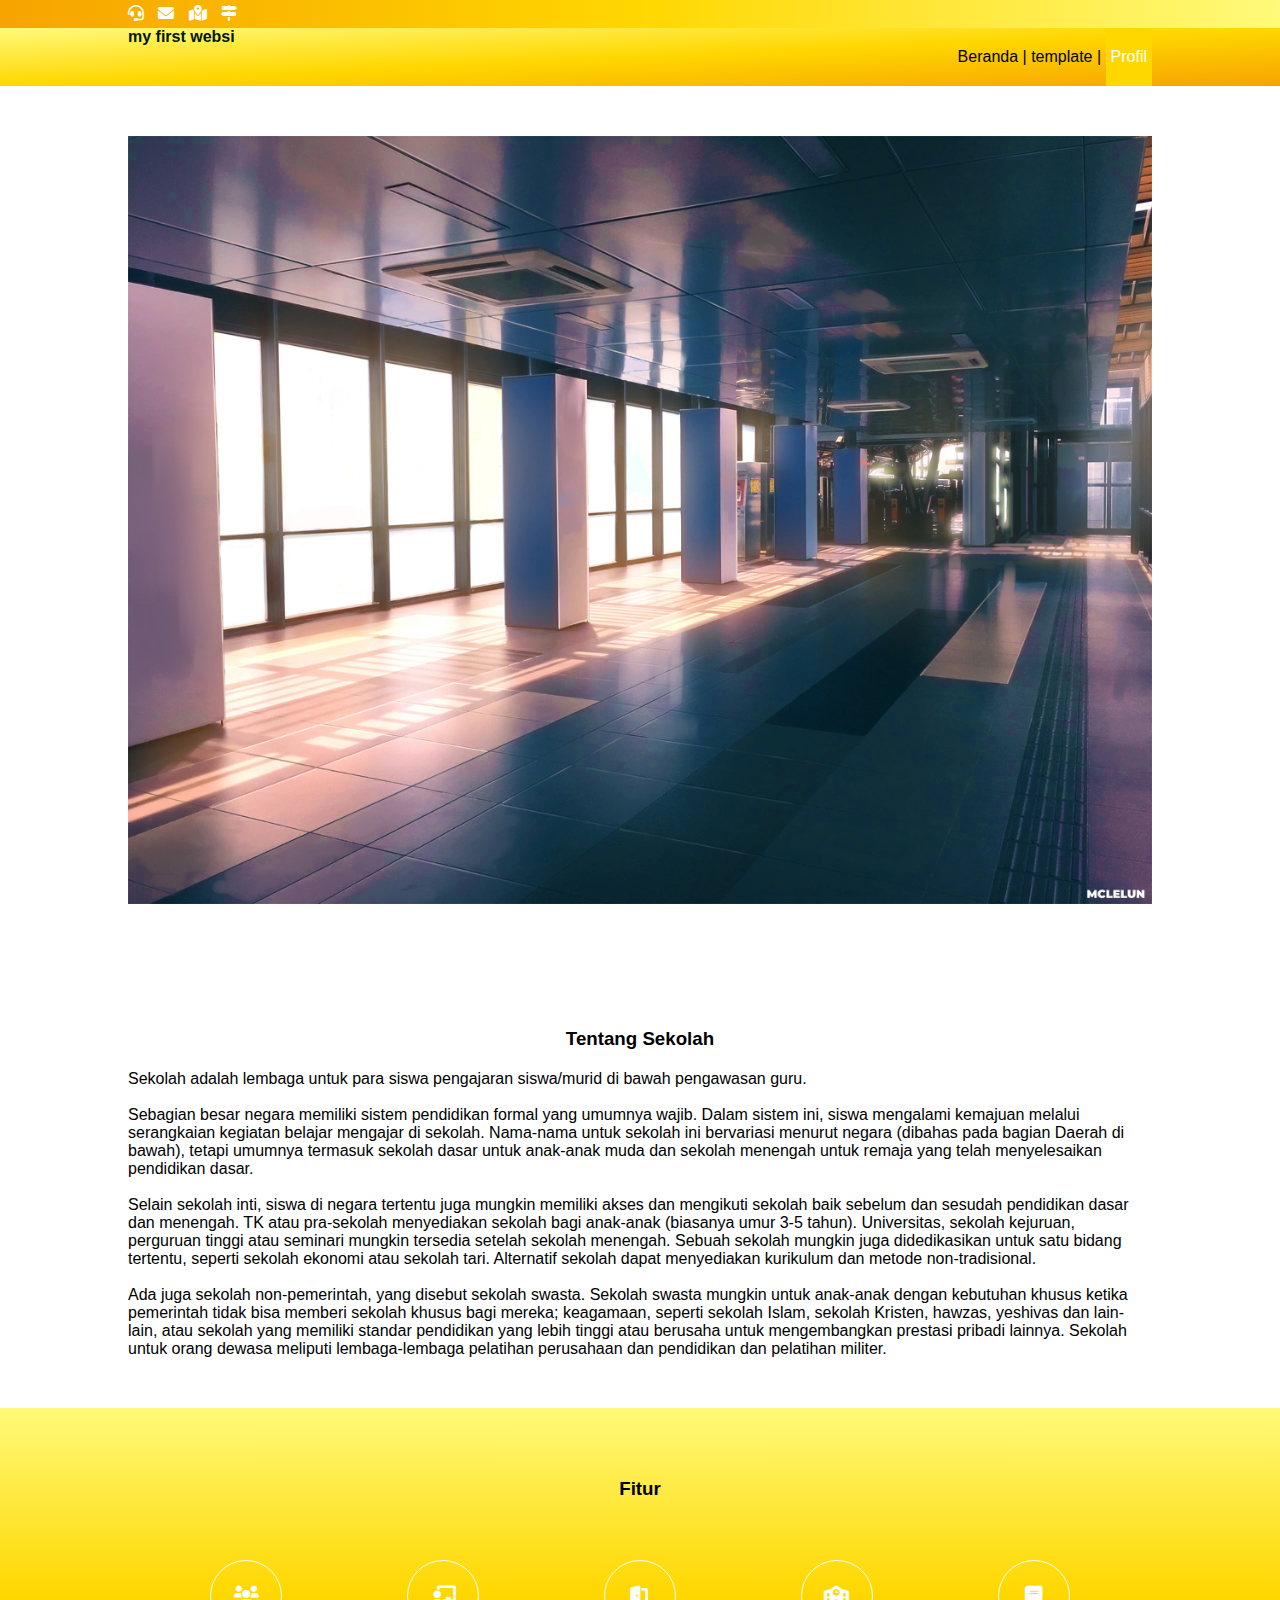
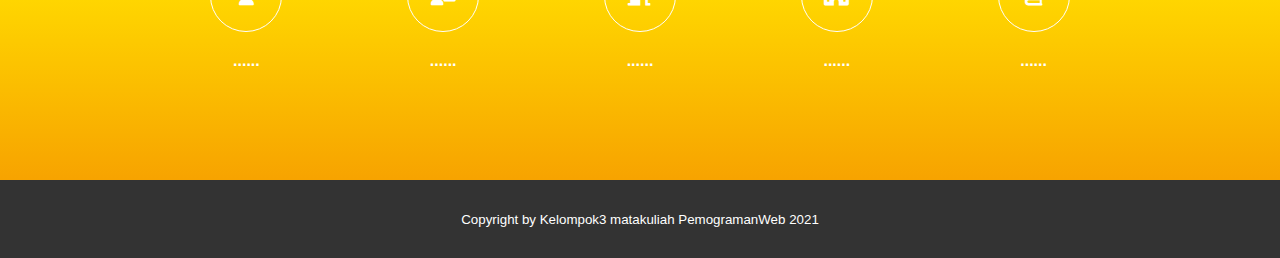
<file: tentangsklh.html>
<!DOCTYPE html>
<html lang="en">
    <head>
        <meta charset="UTF-8">
        <meta name="viewport" content="width=device-width, initial-scale=1.0">
        <title>firsweb |profil</title>
        <link rel="stylesheet" href="style.css">
        <link rel="stylesheet" href="https://cdnjs.cloudflare.com/ajax/libs/font-awesome/6.0.0-beta2/css/all.min.css">
    </head>
    <body>
        <!-- Header -->
        <div class="info">
            <div class="container">
                <ul>
                    <li><a href="#"><i class="fa-solid fa-headset"></i></a></li>
                    <li><a href="#"><i class="fas fa-envelope"></i></a></li>
                    <li><a href="#"><i class="fa-solid fa-map-location-dot"></i></a></li>
                    <li><a href="#"><i class="fa-solid fa-signs-post"></i></a></li>
                </ul>
            </div>
        </div>
    <header>
    <div class="container">
        <h4><span class="efekngetik"></span></h4><!--js sekolah menengah kejuruan-->
        <script src="scripthallain.js"></script>
        <ul>
            <li><a href="index.html">Beranda |</a></li>
            <!-- ... -->
            <li><a href="template.html">template |</a></li>
            <li class="aktif"><a href="#">Profil </a></li>
        </ul>
    </div>
    </header>

    <section class="foto">
        <div class="container">
            <img src="img/asdf.jpg" width="100%">
        </div>

    </section>

        <!--visi misi-->
    <section class="tentang1">
        <div class="container">
            <h3>Tentang Sekolah</h3>
            <p>Sekolah adalah lembaga untuk para siswa pengajaran siswa/murid di bawah pengawasan guru.
                <br><br>
                Sebagian besar negara memiliki sistem pendidikan formal yang umumnya wajib.
                Dalam sistem ini, siswa mengalami kemajuan melalui serangkaian kegiatan belajar mengajar di sekolah. 
                Nama-nama untuk sekolah ini bervariasi menurut negara (dibahas pada bagian Daerah di bawah), 
                tetapi umumnya termasuk sekolah dasar untuk anak-anak muda dan sekolah menengah untuk remaja yang telah 
                menyelesaikan pendidikan dasar.
                <br><br>
                Selain sekolah inti, siswa di negara tertentu juga mungkin memiliki akses dan 
                mengikuti sekolah baik sebelum dan sesudah pendidikan dasar dan menengah. 
                TK atau pra-sekolah menyediakan sekolah bagi anak-anak (biasanya umur 3-5 tahun). 
                Universitas, sekolah kejuruan, perguruan tinggi atau seminari mungkin tersedia setelah sekolah menengah. 
                Sebuah sekolah mungkin juga didedikasikan untuk satu bidang tertentu, 
                seperti sekolah ekonomi atau sekolah tari. Alternatif sekolah dapat menyediakan kurikulum dan 
                metode non-tradisional.
                <br><br>
                Ada juga sekolah non-pemerintah, yang disebut sekolah swasta. 
                Sekolah swasta mungkin untuk anak-anak dengan kebutuhan khusus ketika pemerintah 
                tidak bisa memberi sekolah khusus bagi mereka; keagamaan, seperti sekolah Islam, sekolah Kristen, 
                hawzas, yeshivas dan lain-lain, atau sekolah yang memiliki standar pendidikan yang 
                lebih tinggi atau berusaha untuk mengembangkan prestasi pribadi lainnya. 
                Sekolah untuk orang dewasa meliputi lembaga-lembaga pelatihan perusahaan 
                dan pendidikan dan pelatihan militer.</p>
            
        </div>
    </section>

     <!--content-->
     <section class="fitur">
        <div class="container">
            <h3>Fitur</h3>
            <div class="box">
                <div class="col-5">
                    <a href="#">
                    <div class="icon"><i class="fa-solid fa-users"></i></div>
                    <h4>......</h4></a>
                </div>
                <div class="col-5">
                    <a href="#">
                    <div class="icon"><i class="fa-solid fa-chalkboard-user"></i></div>
                    <h4>......</h4></a>
                </div>
                <div class="col-5">
                    <a href="#">
                    <div class="icon"><i class="fa-solid fa-door-open"></i></div>
                    <h4>......</h4></a>
                </div>
                <div class="col-5">
                    <a href="#">
                    <div class="icon"><i class="fa-solid fa-school"></i></div>
                    <h4>......</h4></a>
                </div>
                <div class="col-5">
                    <a href="#">
                    <div class="icon"><i class="fa-solid fa-book"></i></div>
                    <h4>......</h4></a>
                </div>
            </div>
        </div>
    </section>

    <!--Footer-->

    <footer>
        <div class="container">
            <center><small>Copyright by Kelompok3 matakuliah PemogramanWeb 2021</small></center>
        </div>
    </footer>

    </body>
</html>
</file>
<file: style.css>
* {
    padding: 0;
    margin: 0;
    font-family: sans-serif;
    
}

.info {
    padding:5px 0;
    /* background-color: #FFD700; */
    background-image: linear-gradient(to right, #F7A300, #FFD700, #FFFA7A);
}

a {
    color: inherit;
    text-decoration: none;
}

.info ul li {
    display: inline-block;
    color: #fff;
    margin-right: 10px;
}

.container {
    width:80%;
    margin:0 auto;  
}

.container:after{
    content: '';
    display: block;
    clear: both;
}

header {
    /* background-color: #FFF79A; */
    background-image: linear-gradient(to top left, #F7A300, #FFD700, #FFFA7A);
}

header h4 {
    float: left;
    color: #011612;
}

header ul {
    float: right;
}

header ul li {
    display: inline-block;
}

header ul li a {
    padding:20px 0;
    display: inline-block;
}

header ul li a:hover {
    background-color: #FFD200;
    border-radius: 5%;
}

.banner {
    height: 45vh;
    border: 1px solid;
    background-image: url(img/Sekolah\ 1.jpg);
    background-size: cover ;
    /* 1920px 1080px */
    /* background-size: 50%; */
    position: relative;
    display: flex;
    justify-content: center;
    align-items: center;
}


.banner:after {
    content: '';
    display: block;
    position: absolute;
    top: 0;
    left: 0;
    right: 0;
    bottom: 0;   
}

.banner h2 {
    color: rgb(21, 255, 243);
    padding:20px 25px;
    background-color: rgba(24, 22, 22, 0.596);
    border:3px solid rgb(21, 255, 243);
}

section  {
    padding:50px 0;
}

section h3 {
    text-align: center;
    padding:20px 0;

}
.tentang p {
    text-align: justify;
}
.tentang1 p{
    text-align: left;
}
.fitur {
    /* background-color: #FFD700; */
    background-image: linear-gradient(to top, #F7A300, #FFD700, #ffFa7A);
    
}

.box {
    color: #FFFFFF;
    padding: 20px;
}

.box::after{
    content: '';
    display: block;
    clear: both;
}

.box .col-5 {
    width:20%;
    padding:20px;
    box-sizing: border-box;
    text-align: center;
    float: left;
}

.icon {
    width:70px;
    height:70px;
    border:1px solid;
    border-radius: 50%;
    text-align: center;
    line-height: 70px;
    font-size: 20px;
    margin:0 auto;

}

.box .col-5 h4 {
    margin:20px 0;

}

footer {
    padding:30px 0;
    background-color: #333;
    color: #fff;
}
.aktif{
    background-color: #FFD700;
    color: white;
    padding: 0px 5px;
}
.aktif2 {
    background-color: #FFF79A;
    color: darkblue;
}
.info ul li a:hover {
    /*background-color: yellow;*/
    color: #333;
    border-radius: 10%;
}
.tlp1 ul li a:hover{
    background-color: yellow;
    color: #333;
}
/*header selamat datang*/
.efek2ngetik {
    color: darkblue;
}
.tlp1 ul {
    
    padding-bottom: 50px;
}
</file>
